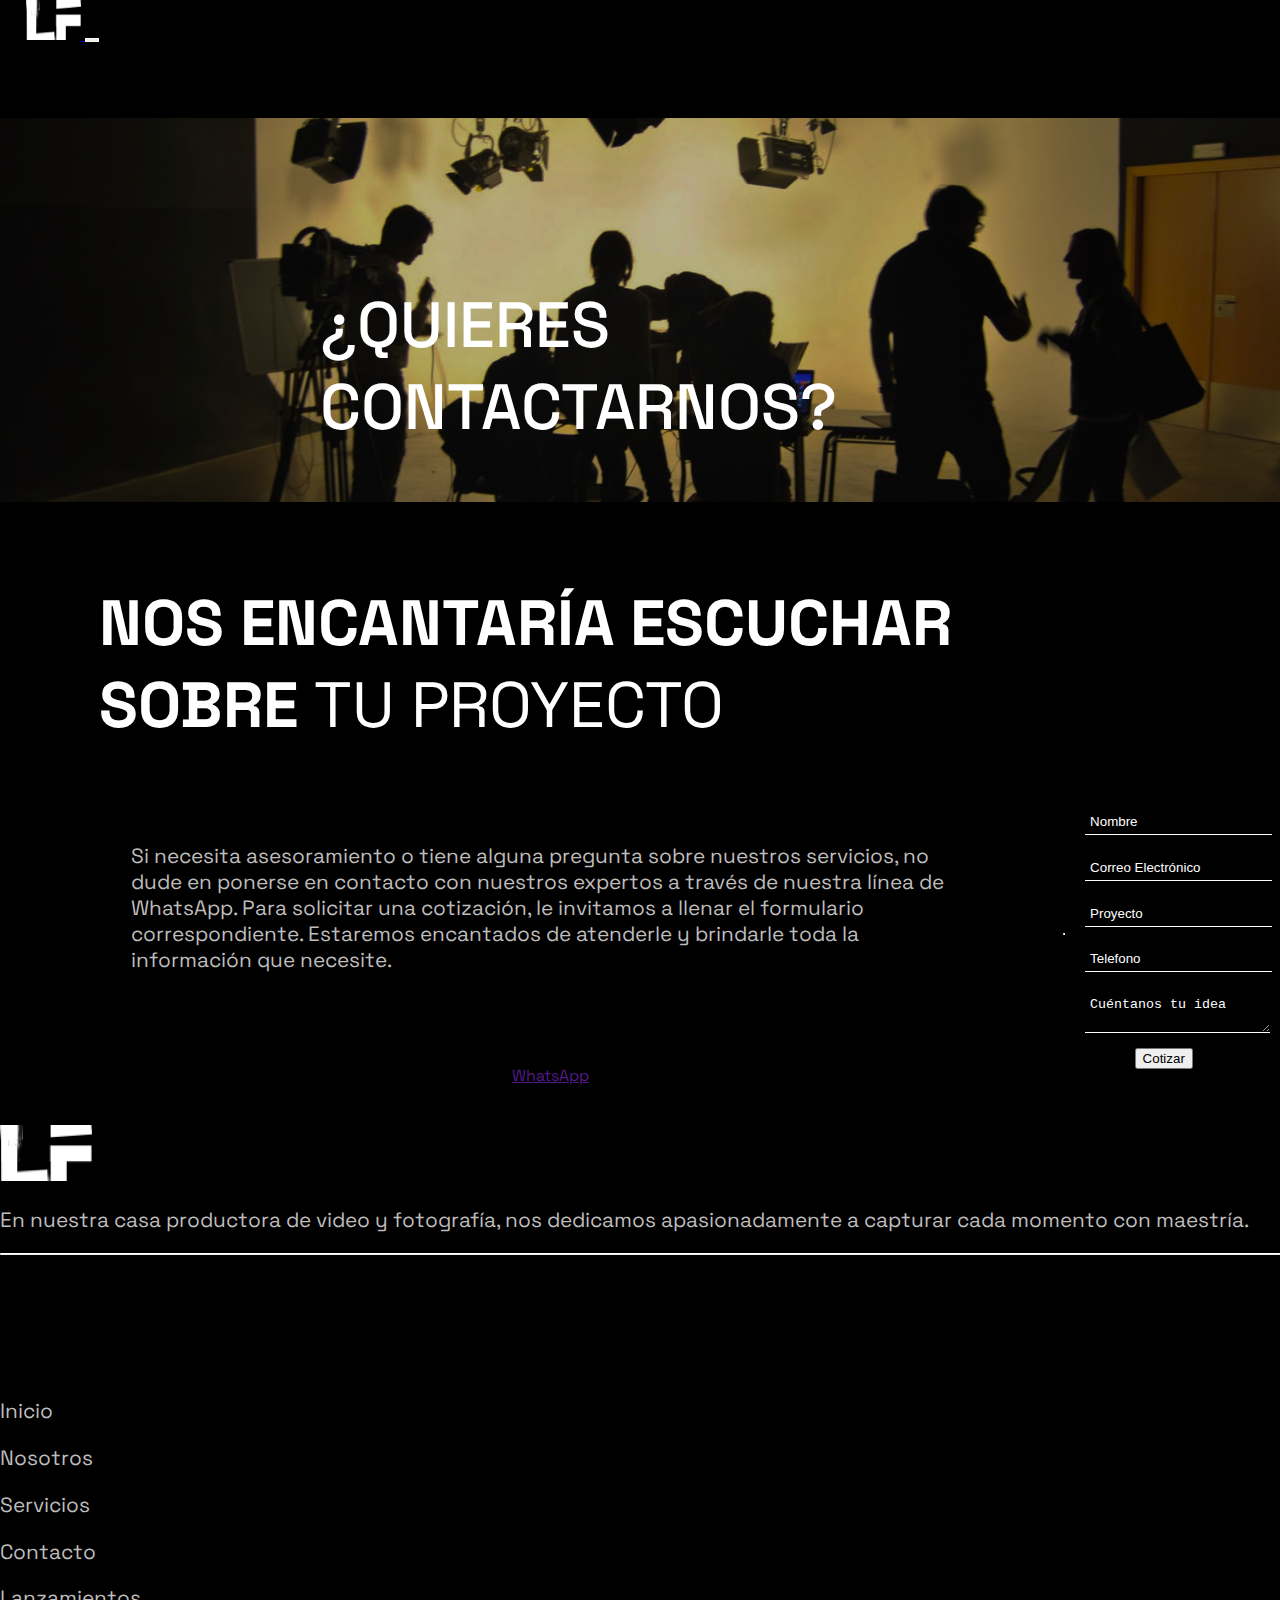
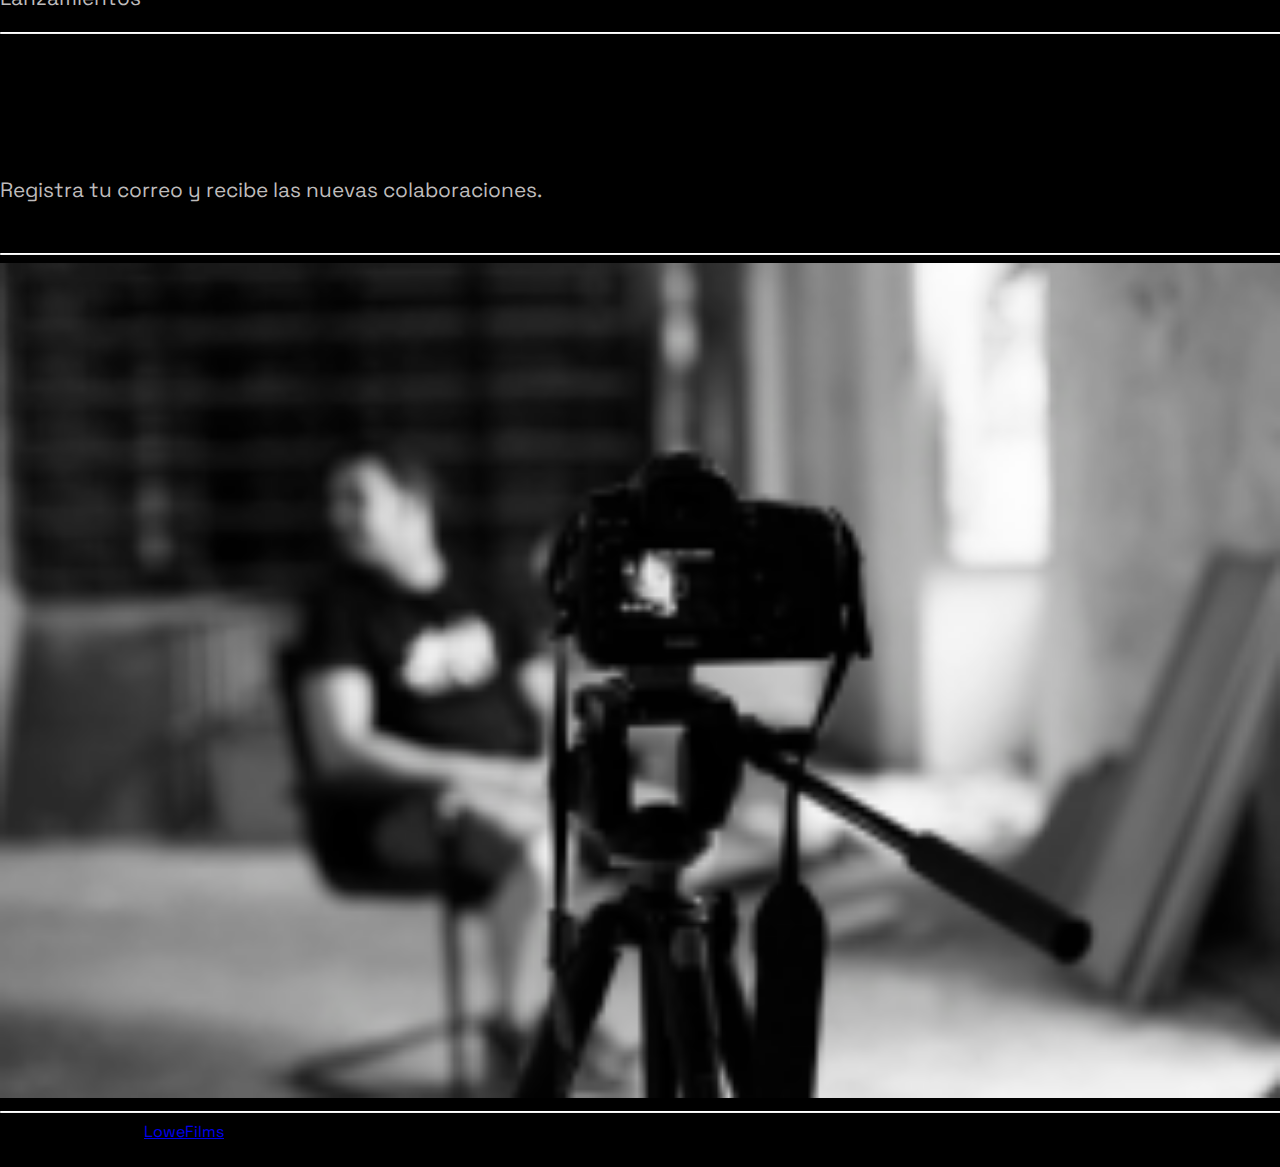
<file: pages/contacto.html>
<!DOCTYPE html>
<html lang="en">
<head>
    <meta charset="UTF-8">
    <meta name="viewport" content="width=device-width, initial-scale=1.0">
    <title>Contactar</title>
    <link rel="stylesheet" href="../css/styles.css">
    <link href="https://cdn.jsdelivr.net/npm/bootstrap@5.3.0/dist/css/bootstrap.min.css" rel="stylesheet" integrity="sha384-9ndCyUaIbzAi2FUVXJi0CjmCapSmO7SnpJef0486qhLnuZ2cdeRhO02iuK6FUUVM" crossorigin="anonymous">
    <link rel="stylesheet" href="https://cdn.jsdelivr.net/npm/bootstrap-icons@1.10.5/font/bootstrap-icons.css">
</head>
<body>
  <header class="header2">
    <nav class="navbar navbar-expand-md navbar-dark bg-dark">
        <div class="container-fluid">
            <a class="navbar-brand" href="#">
                <img  src="../assets/img/lowefilms1.png" alt="Logo" width="55" height="40" class="d-inline-block align-text-top">
            </a> 
            <button class="navbar-toggler custom-toggler" type="button" data-bs-toggle="collapse" data-bs-target="#navbarNavAltMarkup" aria-controls="navbarNavAltMarkup" aria-expanded="false" aria-label="Toggle navigation">
                <span class="navbar-toggler-icon"></span>
            </button>
              <div class="collapse navbar-collapse" id="navbarNavAltMarkup">
                <div class="navbar-nav white">
                  <a class="nav-link " aria-current="page" href="../index.html">Inicio</a>
                  <a class="nav-link" href="./nosotros.html">Nosotros</a>
                  <a class="nav-link" href="./servicios.html">Servicios</a>
                  <a class="nav-link active" href="./contacto.html">Contacto</a>
                  <a class="nav-link" href="./lanzamientos.html">Lanzamientos</a>
                </div>
              </div>  
        </div>
    </nav>
  </header>
    <main>
      <div class="container-fluid full-image banner">
        <img class="img-fluid full-image" src="../assets/img/banner2.png" alt="">
        <h2>¿QUIERES CONTACTARNOS?</h2>
      </div>
        
        <div class="container-fluid contactar">
            <h2 class="text2">NOS ENCANTARÍA ESCUCHAR <br>
            SOBRE <span class="highlight">TU PROYECTO</span></h2>
            <div class="row row-container">
                <div class="col-md-6 col-xs-12 contacto">
                  <p>Si necesita asesoramiento o tiene alguna pregunta 
                    sobre nuestros servicios, no dude en ponerse en contacto
                    con nuestros expertos a través de nuestra línea de WhatsApp. 
                    Para solicitar una cotización, le invitamos a llenar el 
                    formulario correspondiente. Estaremos encantados de 
                    atenderle y brindarle toda la información que necesite.
                    </p>
                    <div class="centrado">
                        <a href="" class="btn btn-outline-light btn-floating m-1 text-center">WhatsApp</a>
                    </div>
                    
                </div>

                <hr class="container w-100 clearfix d-md-none my-4 linea" />
                <div class="col-md-6 col-xs-12 contacto">
                    <form class="container-fluid form">
                        <div class="row">
                          <div class="col items-forms ">
                            <input class="form-control" type="text" id="nombre" name="nombre" placeholder="Nombre">
                          </div>
                          <div class="col items-forms">
                            
                            <input class="form-control" type="email" id="correo" name="correo" placeholder="Correo Electrónico">
                          </div>
                        </div>
                        <div class="row">
                          <div class="col items-forms">
                            <div class="form-column">
                              
                              <input class="form-control" type="text" id="proyecto" name="proyecto" placeholder="Proyecto">
                            </div>
                          </div>
                          <div class="col items-forms">
                            
                            <input class="form-control" type="text" id="telefono" name="telefono" placeholder="Telefono">
                          </div>
                        </div>
                        <div class="row">
                          <div class="col items-forms">
                            <textarea class="form-control" type="messages" id="messages" name="messages" placeholder="Cuéntanos tu idea"></textarea>
                          </div>
                        </div>
                        <div class="centrado">
                          <button class=" btn btn-outline-light btn-floating m-1 text-center" type="submit">Cotizar</button>
                        </div>
                      </form>
                </div>
              </div>
        </div>
    </main>
    
    <!-- Footer -->
    <footer class="text-center text-lg-start text-white footer2" style="background-color: black;"> 
      <!-- Grid container -->
      <div class="container-fluid p-5 pb-0 ">
        <!-- Section: Links -->
        <section class="p-5 pb-0 pt-0">
          <!--Grid row-->
          <div class="row">
            <!-- Grid column -->
            <div class="col-md-6 col-lg-3 col-xl-3 mx-auto mt-3  px-2 ">
              <img class="img1" src="../assets/img/lowefilms1.png" alt="">
              <p class="my-4">
                En nuestra casa productora de video y fotografía, nos dedicamos
                apasionadamente a capturar cada momento con maestría.
              </p>
            </div>
            <!-- Grid column -->

            <hr class="w-100 clearfix d-md-none my-4" />

            <!-- Grid column -->
            <div class="col-md-6 col-lg-3 col-xl-3 mx-auto mt-3 px-5 text-center">
              <h6 class="text-uppercase mb-4 font-weight-bold text-center">PÁGINAS</h6>
              <p>
                <a  href="../index.html">Inicio</a>
              </p>
              <p>
                <a  href="./nosotros.html">Nosotros</a>
              </p>
              <p>
                <a  href="./servicios.html">Servicios</a>
              </p>
              <p>
                <a href="./contacto.html">Contacto</a>
              </p>
              <p>
                <a  href="./lanzamientos.html">Lanzamientos</a>
              </p>
            </div>
            <!-- Grid column -->

            <hr class="w-100 clearfix d-md-none my-4" />

            <!-- Grid column -->
            <div class="col-md-6 col-lg-3 col-xl-3 mx-auto mt-3 px-5">
              <h6 class="text-uppercase mb-4 font-weight-bold text-center">
                Registro
              </h6>
              <p >Registra tu correo y recibe las nuevas colaboraciones.</p>
              <a
                class="btn btn-outline-light btn-floating m-1 text-center"
                class="text-white"
                role="button"
                >Correo</a>
            </div>

            <!-- Grid column -->
            <hr class="w-100 clearfix d-md-none my-4" />

            <!-- Grid column -->
            <div class="col-md-6 col-lg-3 col-xl-3 mx-auto mt-3 px-5">
                <img src="../assets/img/footer2.png" width="100%" alt="">
            </div>
            <!-- Grid column -->
          </div>
          <!--Grid row-->
        </section>
        <!-- Section: Links -->

        <hr class="my-4">

        <!-- Section: Copyright -->
        <section class="p-3 pt-0">
          <div class="row d-flex align-items-center">
            <!-- Grid column -->
            <div class="col-md-7 col-lg-8 text-center text-md-start">
              <!-- Copyright -->
              <div class="p-3">
                © 2023 Copyright:
                <a class="text-white" href="#"
                  >LoweFilms</a
                  >
              </div>
              <!-- Copyright -->
            </div>
            <!-- Grid column -->

            <!-- Grid column -->
            <div class="col-md-5 col-lg-4 ml-lg-0 text-center text-md-end">
              <!-- Facebook -->
              <a
                class="btn btn-outline-light btn-floating m-1"
                class="text-white"
                role="button"
                ><svg xmlns="http://www.w3.org/2000/svg" width="20" height="20" fill="currentColor" class="bi bi-instagram mb-1" viewBox="0 0 16 16">
                    <path d="M8 0C5.829 0 5.556.01 4.703.048 3.85.088 3.269.222 2.76.42a3.917 3.917 0 0 0-1.417.923A3.927 3.927 0 0 0 .42 2.76C.222 3.268.087 3.85.048 4.7.01 5.555 0 5.827 0 8.001c0 2.172.01 2.444.048 3.297.04.852.174 1.433.372 1.942.205.526.478.972.923 1.417.444.445.89.719 1.416.923.51.198 1.09.333 1.942.372C5.555 15.99 5.827 16 8 16s2.444-.01 3.298-.048c.851-.04 1.434-.174 1.943-.372a3.916 3.916 0 0 0 1.416-.923c.445-.445.718-.891.923-1.417.197-.509.332-1.09.372-1.942C15.99 10.445 16 10.173 16 8s-.01-2.445-.048-3.299c-.04-.851-.175-1.433-.372-1.941a3.926 3.926 0 0 0-.923-1.417A3.911 3.911 0 0 0 13.24.42c-.51-.198-1.092-.333-1.943-.372C10.443.01 10.172 0 7.998 0h.003zm-.717 1.442h.718c2.136 0 2.389.007 3.232.046.78.035 1.204.166 1.486.275.373.145.64.319.92.599.28.28.453.546.598.92.11.281.24.705.275 1.485.039.843.047 1.096.047 3.231s-.008 2.389-.047 3.232c-.035.78-.166 1.203-.275 1.485a2.47 2.47 0 0 1-.599.919c-.28.28-.546.453-.92.598-.28.11-.704.24-1.485.276-.843.038-1.096.047-3.232.047s-2.39-.009-3.233-.047c-.78-.036-1.203-.166-1.485-.276a2.478 2.478 0 0 1-.92-.598 2.48 2.48 0 0 1-.6-.92c-.109-.281-.24-.705-.275-1.485-.038-.843-.046-1.096-.046-3.233 0-2.136.008-2.388.046-3.231.036-.78.166-1.204.276-1.486.145-.373.319-.64.599-.92.28-.28.546-.453.92-.598.282-.11.705-.24 1.485-.276.738-.034 1.024-.044 2.515-.045v.002zm4.988 1.328a.96.96 0 1 0 0 1.92.96.96 0 0 0 0-1.92zm-4.27 1.122a4.109 4.109 0 1 0 0 8.217 4.109 4.109 0 0 0 0-8.217zm0 1.441a2.667 2.667 0 1 1 0 5.334 2.667 2.667 0 0 1 0-5.334z"/>
                  </svg></a>

              <!-- Google -->
              <a
                class="btn btn-outline-light btn-floating m-1"
                class="text-white"
                role="button"
                ><svg xmlns="http://www.w3.org/2000/svg" width="20" height="20" fill="currentColor" class="bi bi-google mb-1" viewBox="0 0 16 16">
                    <path d="M15.545 6.558a9.42 9.42 0 0 1 .139 1.626c0 2.434-.87 4.492-2.384 5.885h.002C11.978 15.292 10.158 16 8 16A8 8 0 1 1 8 0a7.689 7.689 0 0 1 5.352 2.082l-2.284 2.284A4.347 4.347 0 0 0 8 3.166c-2.087 0-3.86 1.408-4.492 3.304a4.792 4.792 0 0 0 0 3.063h.003c.635 1.893 2.405 3.301 4.492 3.301 1.078 0 2.004-.276 2.722-.764h-.003a3.702 3.702 0 0 0 1.599-2.431H8v-3.08h7.545z"/>
                  </svg></a>

              <!-- Instagram -->
              <a
                class="btn btn-outline-light btn-floating m-1"
                class="text-white text-center"
                role="button" width="20" height="20"
                ><svg xmlns="http://www.w3.org/2000/svg" width="20" height="20" fill="currentColor" class="bi bi-facebook mb-1" viewBox="0 0 16 16">
                    <path d="M16 8.049c0-4.446-3.582-8.05-8-8.05C3.58 0-.002 3.603-.002 8.05c0 4.017 2.926 7.347 6.75 7.951v-5.625h-2.03V8.05H6.75V6.275c0-2.017 1.195-3.131 3.022-3.131.876 0 1.791.157 1.791.157v1.98h-1.009c-.993 0-1.303.621-1.303 1.258v1.51h2.218l-.354 2.326H9.25V16c3.824-.604 6.75-3.934 6.75-7.951z"/>
                  </svg></a>
            </div>
            <!-- Grid column -->
          </div> 
        </section>
        <!-- Section: Copyright -->
      </div>
      <!-- Grid container -->
    </footer>
    <!-- Footer -->
      <script src="https://cdn.jsdelivr.net/npm/bootstrap@5.3.0/dist/js/bootstrap.bundle.min.js" integrity="sha384-geWF76RCwLtnZ8qwWowPQNguL3RmwHVBC9FhGdlKrxdiJJigb/j/68SIy3Te4Bkz" crossorigin="anonymous"></script>

</body>
</html>
</file>
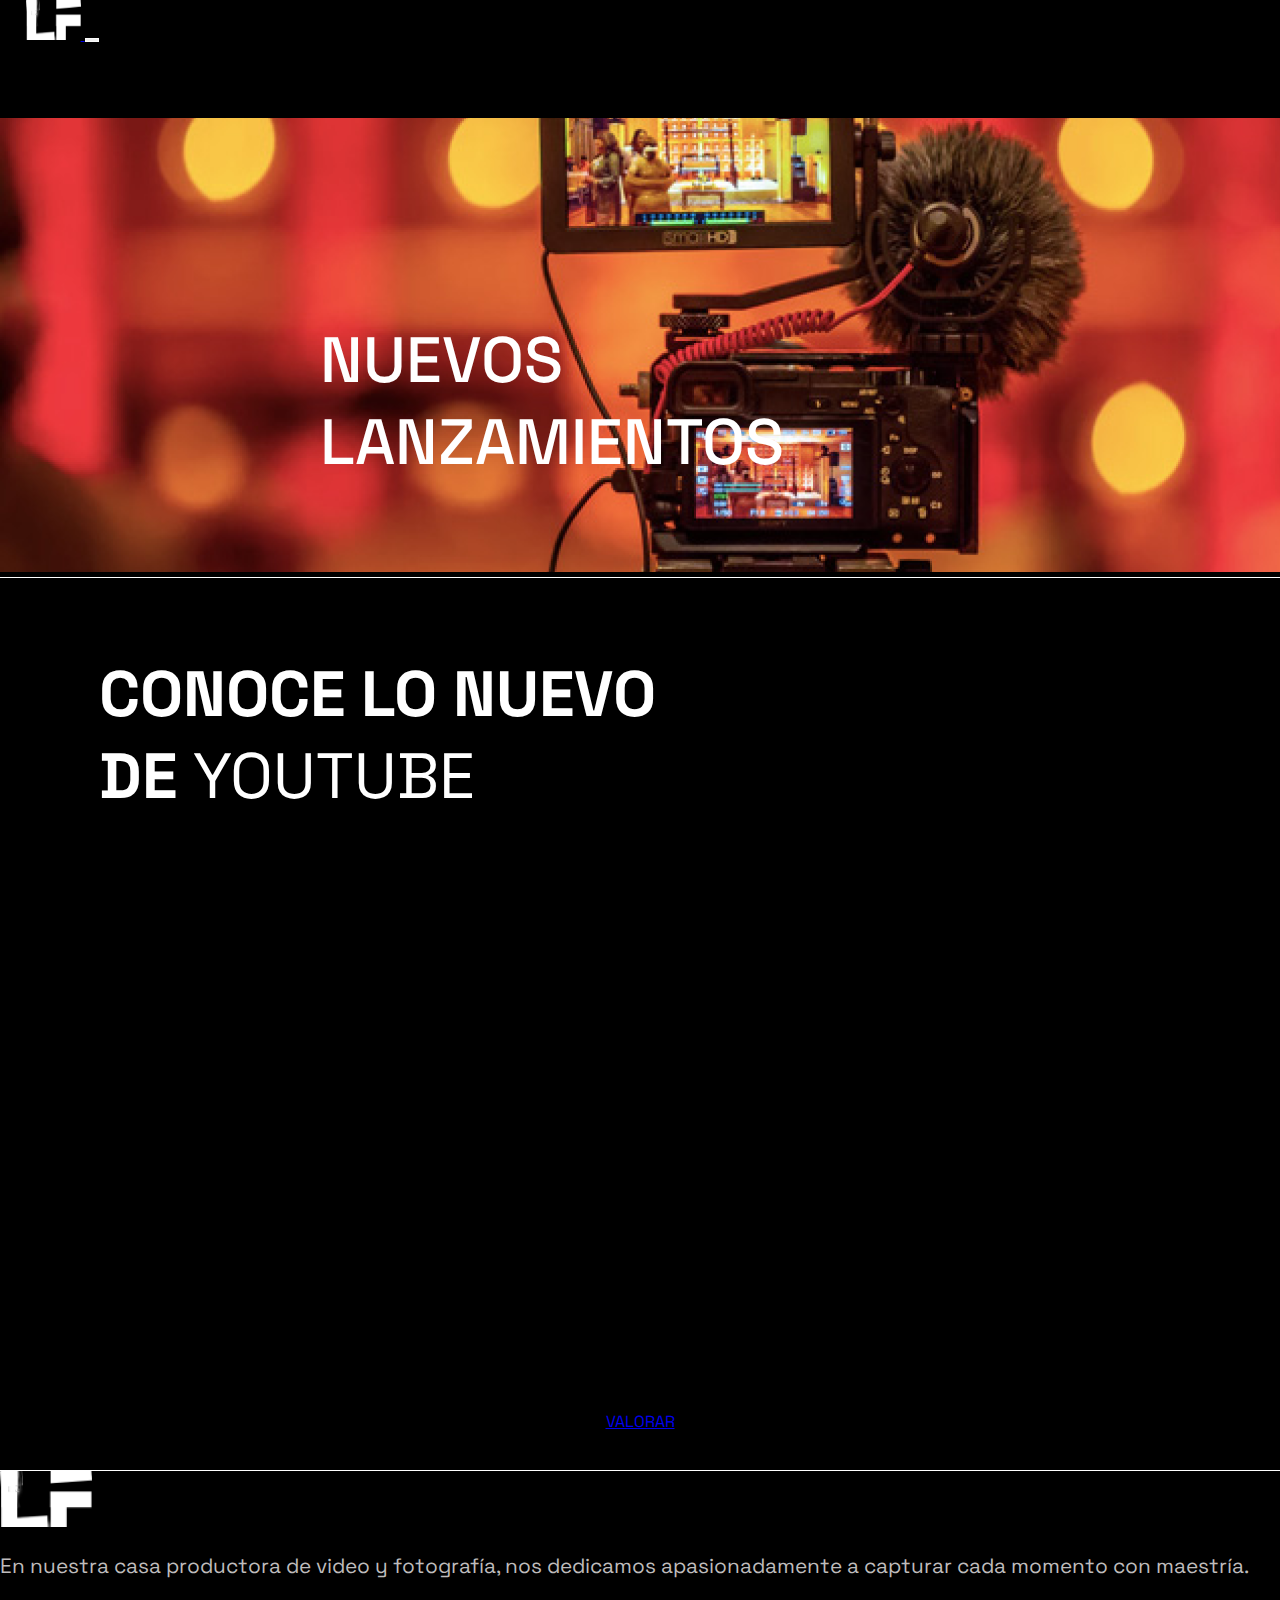
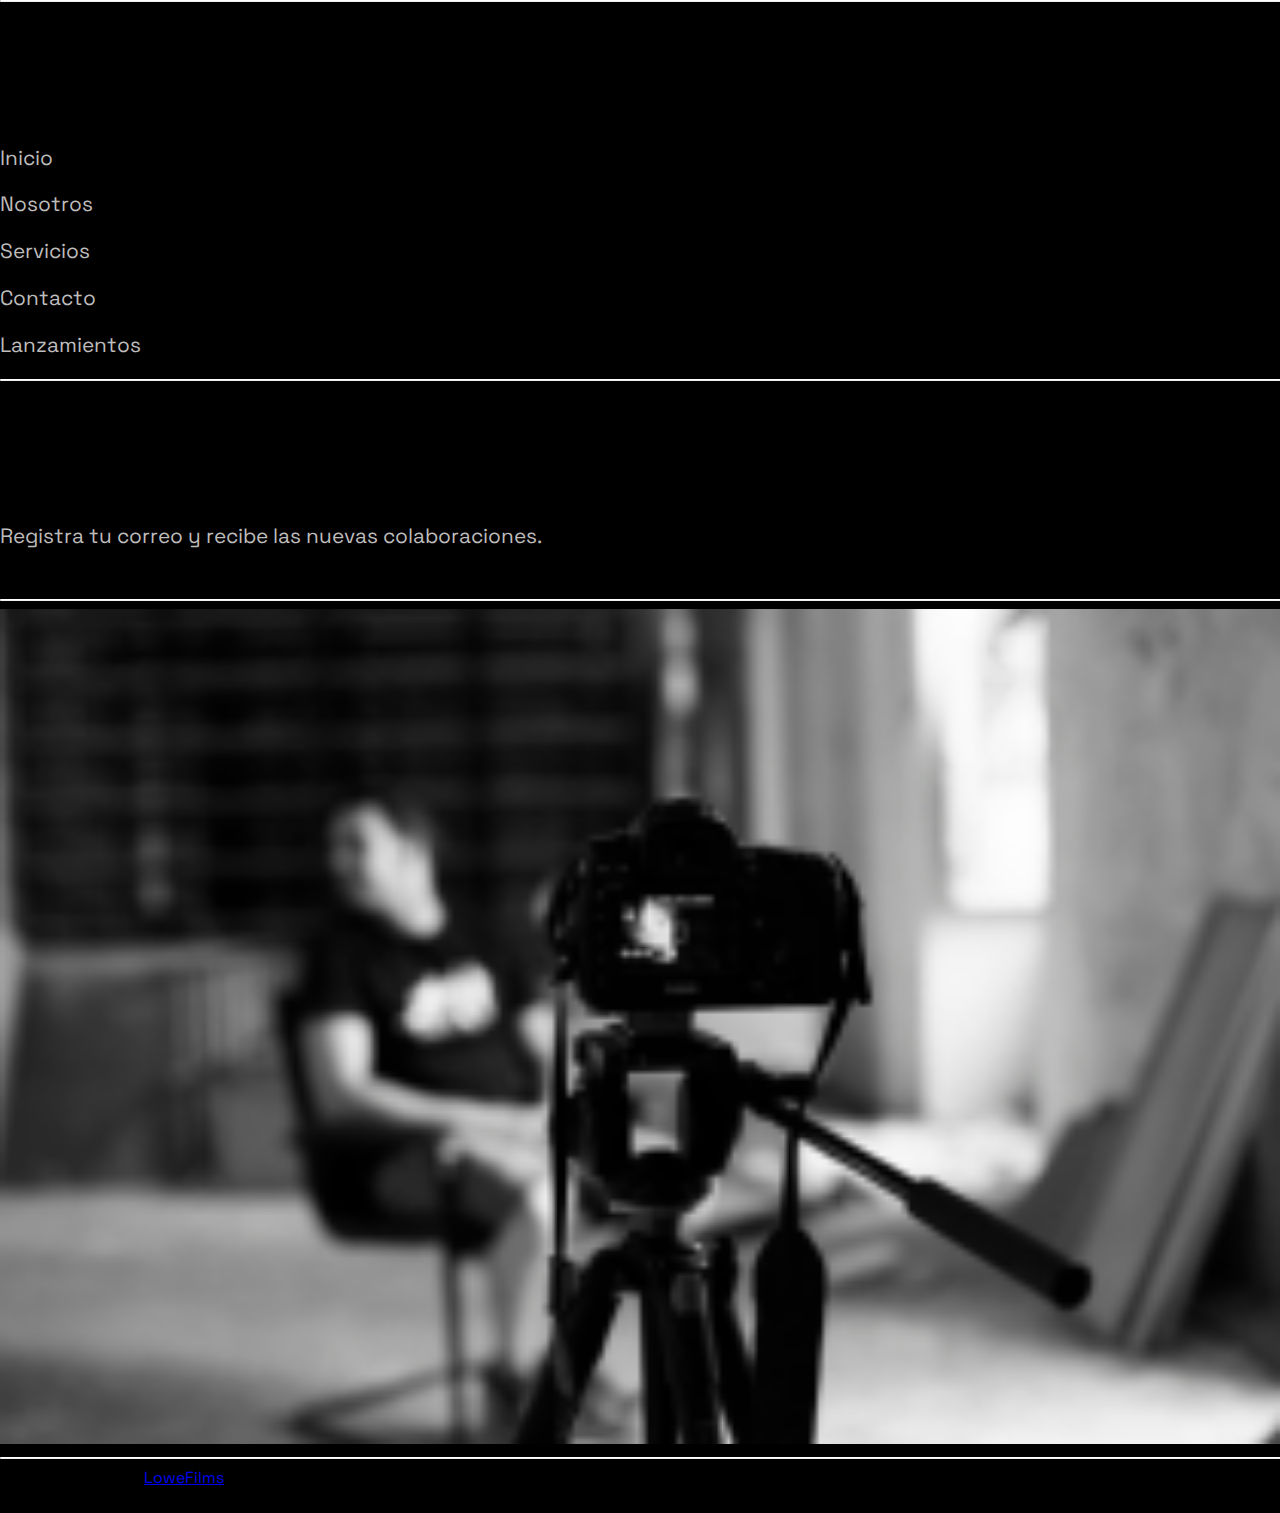
<file: pages/lanzamientos.html>
<!DOCTYPE html>
<html lang="en">
<head>
    <meta charset="UTF-8">
    <meta name="viewport" content="width=device-width, initial-scale=1.0">
    <title>Lanzamientos</title>
    <link rel="stylesheet" href="../css/styles.css">
    <link href="https://cdn.jsdelivr.net/npm/bootstrap@5.3.0/dist/css/bootstrap.min.css" rel="stylesheet" integrity="sha384-9ndCyUaIbzAi2FUVXJi0CjmCapSmO7SnpJef0486qhLnuZ2cdeRhO02iuK6FUUVM" crossorigin="anonymous">
    <link rel="stylesheet" href="https://cdn.jsdelivr.net/npm/bootstrap-icons@1.10.5/font/bootstrap-icons.css">

</head>
<body>
  <header class="header2">
    <nav class="navbar navbar-expand-md navbar-dark bg-dark">
        <div class="container-fluid">
            <a class="navbar-brand" href="#">
                <img  src="../assets/img/lowefilms1.png" alt="Logo" width="55" height="40" class="d-inline-block align-text-top">
            </a> 
            <button class="navbar-toggler custom-toggler" type="button" data-bs-toggle="collapse" data-bs-target="#navbarNavAltMarkup" aria-controls="navbarNavAltMarkup" aria-expanded="false" aria-label="Toggle navigation">
                <span class="navbar-toggler-icon"></span>
            </button>
              <div class="collapse navbar-collapse" id="navbarNavAltMarkup">
                <div class="navbar-nav white">
                  <a class="nav-link " aria-current="page" href="../index.html">Inicio</a>
                  <a class="nav-link" href="./nosotros.html">Nosotros</a>
                  <a class="nav-link" href="./servicios.html">Servicios</a>
                  <a class="nav-link" href="./contacto.html">Contacto</a>
                  <a class="nav-link active" href="./lanzamientos.html">Lanzamientos</a>
                </div>
              </div>  
        </div>
    </nav>
  </header>
    <main>
      <div class="container-fluid banner">
        <img class="img-fluid" src="../assets/img/banner3.png" alt="">
        <h2>NUEVOS LANZAMIENTOS</h2>
      </div>

        <div class="container-fluid lanzamientos">
              <h2 class="text2">CONOCE LO NUEVO <br>
                DE <span class="highlight">YOUTUBE</span>
              </h2>
              <div class="video">
                <iframe class="videos" width="950" height="534" src="https://www.youtube.com/embed/BLnRCtga4oY" title="YouTube video player" frameborder="0" allow="accelerometer; autoplay; clipboard-write; encrypted-media; gyroscope; picture-in-picture; web-share" allowfullscreen></iframe>
              </div>
              <div class="centrado">
                <a class=" btn btn-outline-light btn-floating m-1 text-center" href="https://www.youtube.com/watch?v=BLnRCtga4oY" class="button">VALORAR</a>
              </div>
        </div>
    </main>
    <!-- Footer -->
    <footer class="text-center text-lg-start text-white footer2" style="background-color: black;"> 
      <!-- Grid container -->
      <div class="container-fluid p-5 pb-0 ">
        <!-- Section: Links -->
        <section class="p-5 pb-0 pt-0">
          <!--Grid row-->
          <div class="row">
            <!-- Grid column -->
            <div class="col-md-6 col-lg-3 col-xl-3 mx-auto mt-3  px-2 ">
              <img class="img1" src="../assets/img/lowefilms1.png" alt="">
              <p class="my-4">
                En nuestra casa productora de video y fotografía, nos dedicamos
                apasionadamente a capturar cada momento con maestría.
              </p>
            </div>
            <!-- Grid column -->

            <hr class="w-100 clearfix d-md-none my-4" />

            <!-- Grid column -->
            <div class="col-md-6 col-lg-3 col-xl-3 mx-auto mt-3 px-5 text-center">
              <h6 class="text-uppercase mb-4 font-weight-bold text-center">PÁGINAS</h6>
              <p>
                <a  href="../index.html">Inicio</a>
              </p>
              <p>
                <a  href="./nosotros.html">Nosotros</a>
              </p>
              <p>
                <a  href="./servicios.html">Servicios</a>
              </p>
              <p>
                <a href="./contacto.html">Contacto</a>
              </p>
              <p>
                <a  href="./lanzamientos.html">Lanzamientos</a>
              </p>
            </div>
            <!-- Grid column -->

            <hr class="w-100 clearfix d-md-none my-4" />

            <!-- Grid column -->
            <div class="col-md-6 col-lg-3 col-xl-3 mx-auto mt-3 px-5">
              <h6 class="text-uppercase mb-4 font-weight-bold text-center">
                Registro
              </h6>
              <p >Registra tu correo y recibe las nuevas colaboraciones.</p>
              <a
                class="btn btn-outline-light btn-floating m-1 text-center"
                class="text-white"
                role="button"
                >Correo</a>
            </div>

            <!-- Grid column -->
            <hr class="w-100 clearfix d-md-none my-4" />

            <!-- Grid column -->
            <div class="col-md-6 col-lg-3 col-xl-3 mx-auto mt-3 px-5">
                <img src="../assets/img/footer2.png" width="100%" alt="">
            </div>
            <!-- Grid column -->
          </div>
          <!--Grid row-->
        </section>
        <!-- Section: Links -->

        <hr class="my-4">

        <!-- Section: Copyright -->
        <section class="p-3 pt-0">
          <div class="row d-flex align-items-center">
            <!-- Grid column -->
            <div class="col-md-7 col-lg-8 text-center text-md-start">
              <!-- Copyright -->
              <div class="p-3">
                © 2023 Copyright:
                <a class="text-white" href="#"
                  >LoweFilms</a
                  >
              </div>
              <!-- Copyright -->
            </div>
            <!-- Grid column -->

            <!-- Grid column -->
            <div class="col-md-5 col-lg-4 ml-lg-0 text-center text-md-end">
              <!-- Facebook -->
              <a
                class="btn btn-outline-light btn-floating m-1"
                class="text-white"
                role="button"
                ><svg xmlns="http://www.w3.org/2000/svg" width="20" height="20" fill="currentColor" class="bi bi-instagram mb-1" viewBox="0 0 16 16">
                    <path d="M8 0C5.829 0 5.556.01 4.703.048 3.85.088 3.269.222 2.76.42a3.917 3.917 0 0 0-1.417.923A3.927 3.927 0 0 0 .42 2.76C.222 3.268.087 3.85.048 4.7.01 5.555 0 5.827 0 8.001c0 2.172.01 2.444.048 3.297.04.852.174 1.433.372 1.942.205.526.478.972.923 1.417.444.445.89.719 1.416.923.51.198 1.09.333 1.942.372C5.555 15.99 5.827 16 8 16s2.444-.01 3.298-.048c.851-.04 1.434-.174 1.943-.372a3.916 3.916 0 0 0 1.416-.923c.445-.445.718-.891.923-1.417.197-.509.332-1.09.372-1.942C15.99 10.445 16 10.173 16 8s-.01-2.445-.048-3.299c-.04-.851-.175-1.433-.372-1.941a3.926 3.926 0 0 0-.923-1.417A3.911 3.911 0 0 0 13.24.42c-.51-.198-1.092-.333-1.943-.372C10.443.01 10.172 0 7.998 0h.003zm-.717 1.442h.718c2.136 0 2.389.007 3.232.046.78.035 1.204.166 1.486.275.373.145.64.319.92.599.28.28.453.546.598.92.11.281.24.705.275 1.485.039.843.047 1.096.047 3.231s-.008 2.389-.047 3.232c-.035.78-.166 1.203-.275 1.485a2.47 2.47 0 0 1-.599.919c-.28.28-.546.453-.92.598-.28.11-.704.24-1.485.276-.843.038-1.096.047-3.232.047s-2.39-.009-3.233-.047c-.78-.036-1.203-.166-1.485-.276a2.478 2.478 0 0 1-.92-.598 2.48 2.48 0 0 1-.6-.92c-.109-.281-.24-.705-.275-1.485-.038-.843-.046-1.096-.046-3.233 0-2.136.008-2.388.046-3.231.036-.78.166-1.204.276-1.486.145-.373.319-.64.599-.92.28-.28.546-.453.92-.598.282-.11.705-.24 1.485-.276.738-.034 1.024-.044 2.515-.045v.002zm4.988 1.328a.96.96 0 1 0 0 1.92.96.96 0 0 0 0-1.92zm-4.27 1.122a4.109 4.109 0 1 0 0 8.217 4.109 4.109 0 0 0 0-8.217zm0 1.441a2.667 2.667 0 1 1 0 5.334 2.667 2.667 0 0 1 0-5.334z"/>
                  </svg></a>

              <!-- Google -->
              <a
                class="btn btn-outline-light btn-floating m-1"
                class="text-white"
                role="button"
                ><svg xmlns="http://www.w3.org/2000/svg" width="20" height="20" fill="currentColor" class="bi bi-google mb-1" viewBox="0 0 16 16">
                    <path d="M15.545 6.558a9.42 9.42 0 0 1 .139 1.626c0 2.434-.87 4.492-2.384 5.885h.002C11.978 15.292 10.158 16 8 16A8 8 0 1 1 8 0a7.689 7.689 0 0 1 5.352 2.082l-2.284 2.284A4.347 4.347 0 0 0 8 3.166c-2.087 0-3.86 1.408-4.492 3.304a4.792 4.792 0 0 0 0 3.063h.003c.635 1.893 2.405 3.301 4.492 3.301 1.078 0 2.004-.276 2.722-.764h-.003a3.702 3.702 0 0 0 1.599-2.431H8v-3.08h7.545z"/>
                  </svg></a>

              <!-- Instagram -->
              <a
                class="btn btn-outline-light btn-floating m-1"
                class="text-white text-center"
                role="button" width="20" height="20"
                ><svg xmlns="http://www.w3.org/2000/svg" width="20" height="20" fill="currentColor" class="bi bi-facebook mb-1" viewBox="0 0 16 16">
                    <path d="M16 8.049c0-4.446-3.582-8.05-8-8.05C3.58 0-.002 3.603-.002 8.05c0 4.017 2.926 7.347 6.75 7.951v-5.625h-2.03V8.05H6.75V6.275c0-2.017 1.195-3.131 3.022-3.131.876 0 1.791.157 1.791.157v1.98h-1.009c-.993 0-1.303.621-1.303 1.258v1.51h2.218l-.354 2.326H9.25V16c3.824-.604 6.75-3.934 6.75-7.951z"/>
                  </svg></a>
            </div>
            <!-- Grid column -->
          </div> 
        </section>
        <!-- Section: Copyright -->
      </div>
      <!-- Grid container -->
    </footer>
    <!-- Footer -->
      <script src="https://cdn.jsdelivr.net/npm/bootstrap@5.3.0/dist/js/bootstrap.bundle.min.js" integrity="sha384-geWF76RCwLtnZ8qwWowPQNguL3RmwHVBC9FhGdlKrxdiJJigb/j/68SIy3Te4Bkz" crossorigin="anonymous"></script>

</body>
</html>
</file>
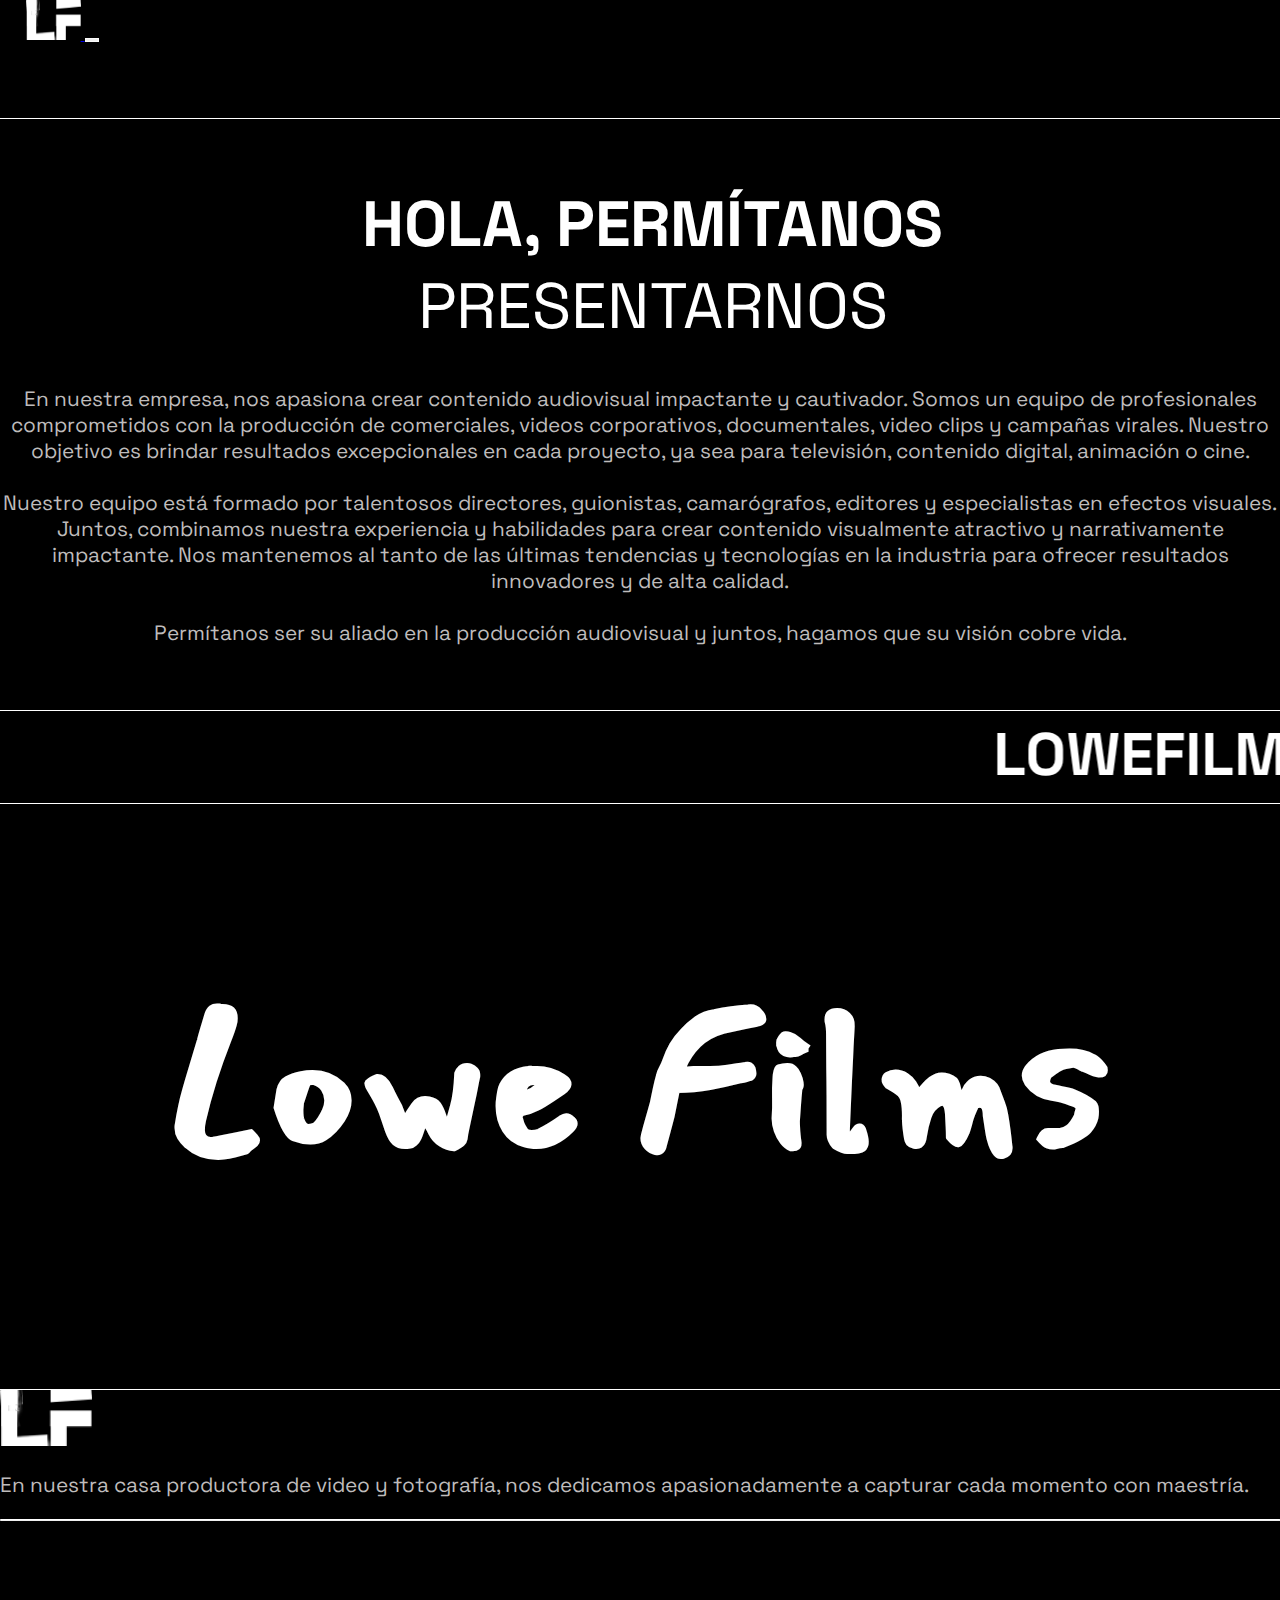
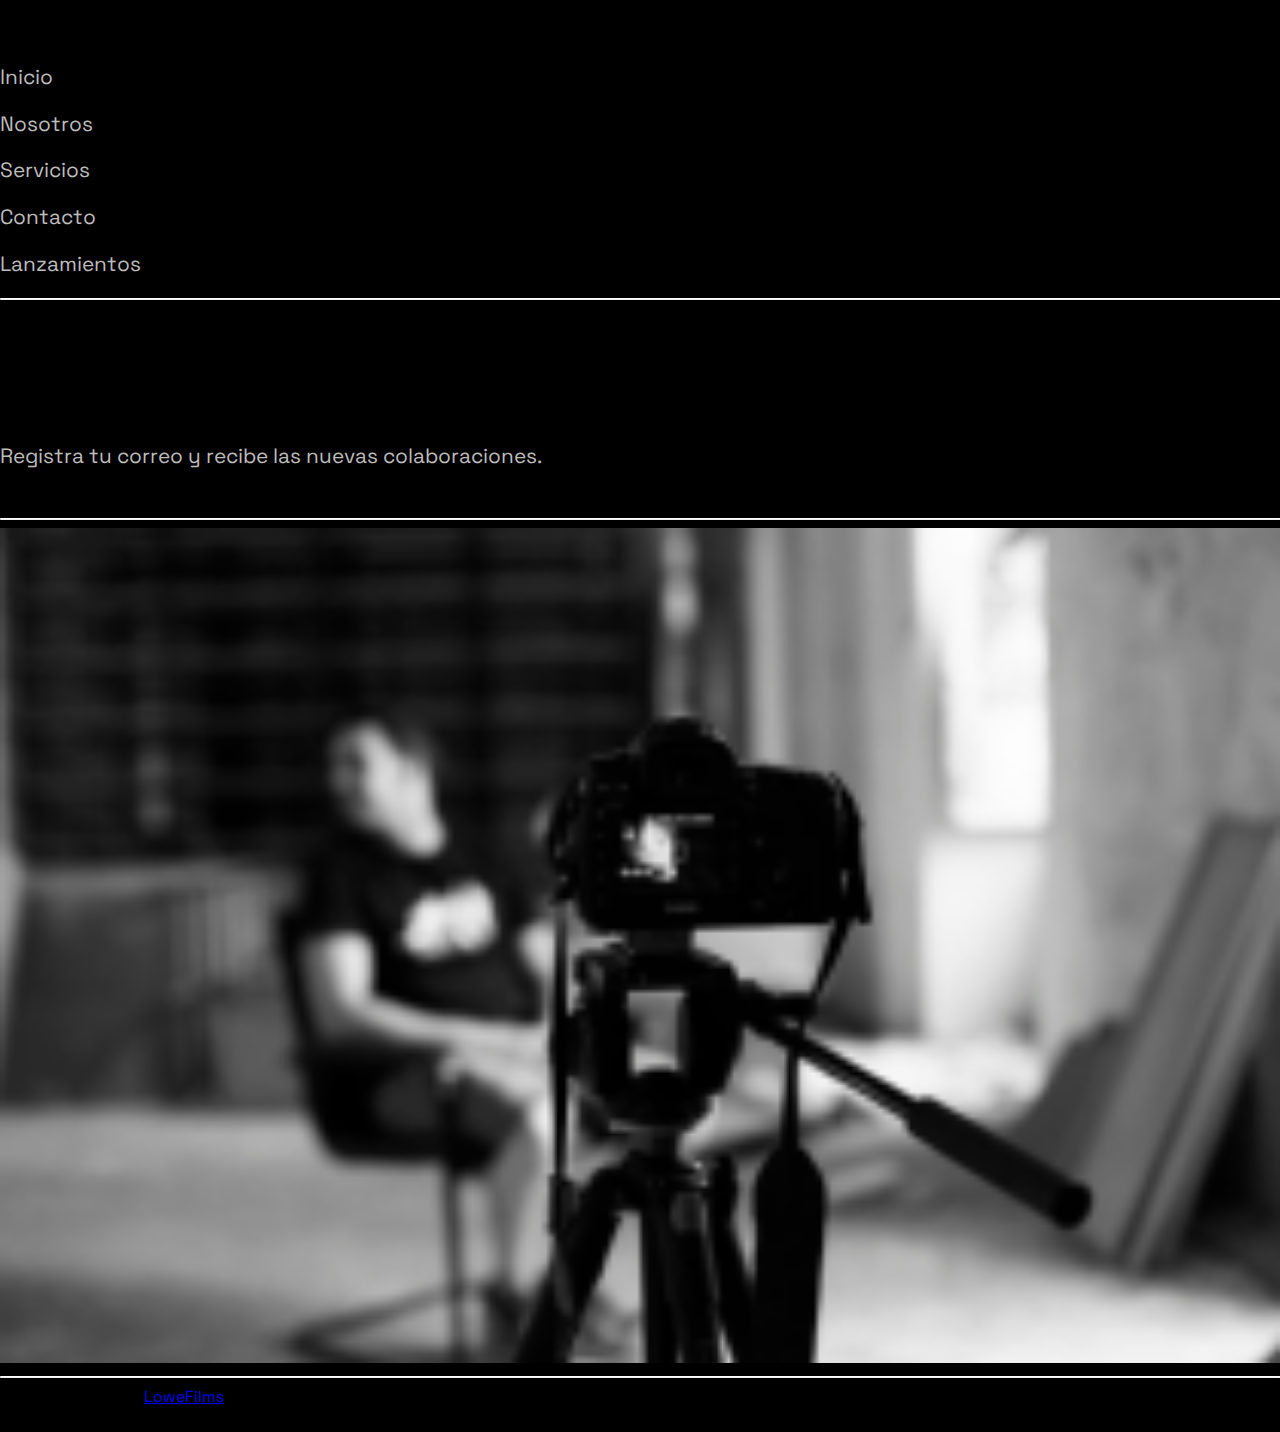
<file: pages/nosotros.html>
<!DOCTYPE html>
<html lang="en">
<head>
  <meta charset="UTF-8">
  <meta name="viewport" content="width=device-width, initial-scale=1.0">
  <title>Acerca de Nosotros</title>
  <link rel="stylesheet" href="../css/styles.css">
  <link href="https://cdn.jsdelivr.net/npm/bootstrap@5.3.0/dist/css/bootstrap.min.css" rel="stylesheet" integrity="sha384-9ndCyUaIbzAi2FUVXJi0CjmCapSmO7SnpJef0486qhLnuZ2cdeRhO02iuK6FUUVM" crossorigin="anonymous">
    
</head>
<body>
  <header class="header2">
    <nav class="navbar navbar-expand-md navbar-dark bg-dark">
        <div class="container-fluid">
            <a class="navbar-brand" href="#">
                <img  src="../assets/img/lowefilms1.png" alt="Logo" width="55" height="40" class="d-inline-block align-text-top">
            </a> 
            <button class="navbar-toggler custom-toggler" type="button" data-bs-toggle="collapse" data-bs-target="#navbarNavAltMarkup" aria-controls="navbarNavAltMarkup" aria-expanded="false" aria-label="Toggle navigation">
                <span class="navbar-toggler-icon"></span>
            </button>
              <div class="collapse navbar-collapse" id="navbarNavAltMarkup">
                <div class="navbar-nav white">
                  <a class="nav-link " aria-current="page" href="../index.html">Inicio</a>
                  <a class="nav-link active" href="./nosotros.html">Nosotros</a>
                  <a class="nav-link" href="./servicios.html">Servicios</a>
                  <a class="nav-link" href="./contacto.html">Contacto</a>
                  <a class="nav-link" href="./lanzamientos.html">Lanzamientos</a>
                </div>
              </div>  
        </div>
    </nav>
</header>
  <main class="pagina2">
    <div class="container-fluid">
      <div class="container">
        <h2 class="text2">HOLA, PERMÍTANOS <br><span class="highlight">PRESENTARNOS</span></h2>
        <p>En nuestra empresa, nos apasiona crear contenido audiovisual impactante y cautivador. 
          Somos un equipo de profesionales comprometidos con la producción de comerciales, videos corporativos, documentales, video clips y campañas virales. 
          Nuestro objetivo es brindar resultados excepcionales en cada proyecto, ya sea para televisión, contenido digital, animación o cine.
          <br><br>Nuestro equipo está formado por talentosos directores, guionistas, camarógrafos, editores y especialistas en efectos visuales. 
          Juntos, combinamos nuestra experiencia y habilidades para crear contenido visualmente atractivo y narrativamente impactante. 
          Nos mantenemos al tanto de las últimas tendencias y tecnologías en la industria para ofrecer resultados innovadores y de alta calidad.
          <br><br>Permítanos ser su aliado en la producción audiovisual y juntos, hagamos que su visión cobre vida.</p>
      </div>
      
      <div class="container-fluid divisor">
        <marquee behavior="scroll" direction="left">
          <div class="marquee-container">
            <h3>LOWEFILMS COPYRIGHT 2023</h3>
            <img class="imgdiv" src="../assets/img/separador.png" alt="">
            <h3>LOWEFILMS COPYRIGHT 2023</h3>
          </div>
        </marquee>
      </div>

      <div class="container-fluid">
        <h1 class="firma">Lowe Films</h1>
      </div>
    </div>
  </main>
  
 <!-- Footer -->
 <footer class="text-center text-lg-start text-white footer2" style="background-color: black;"> 
  <!-- Grid container -->
  <div class="container-fluid p-5 pb-0 ">
    <!-- Section: Links -->
    <section class="p-5 pb-0 pt-0">
      <!--Grid row-->
      <div class="row">
        <!-- Grid column -->
        <div class="col-md-6 col-lg-3 col-xl-3 mx-auto mt-3  px-2 ">
          <img class="img1" src="../assets/img/lowefilms1.png" alt="">
          <p class="my-4">
            En nuestra casa productora de video y fotografía, nos dedicamos
            apasionadamente a capturar cada momento con maestría.
          </p>
        </div>
        <!-- Grid column -->

        <hr class="w-100 clearfix d-md-none my-4" />

        <!-- Grid column -->
        <div class="col-md-6 col-lg-3 col-xl-3 mx-auto mt-3 px-5 text-center">
          <h6 class="text-uppercase mb-4 font-weight-bold text-center">PÁGINAS</h6>
          <p>
            <a  href="../index.html">Inicio</a>
          </p>
          <p>
            <a  href="./nosotros.html">Nosotros</a>
          </p>
          <p>
            <a  href="./servicios.html">Servicios</a>
          </p>
          <p>
            <a href="./contacto.html">Contacto</a>
          </p>
          <p>
            <a  href="./lanzamientos.html">Lanzamientos</a>
          </p>
        </div>
        <!-- Grid column -->

        <hr class="w-100 clearfix d-md-none my-4" />

        <!-- Grid column -->
        <div class="col-md-6 col-lg-3 col-xl-3 mx-auto mt-3 px-5">
          <h6 class="text-uppercase mb-4 font-weight-bold text-center">
            Registro
          </h6>
          <p >Registra tu correo y recibe las nuevas colaboraciones.</p>
          <a
             class="btn btn-outline-light btn-floating m-1 text-center"
             class="text-white"
             role="button"
             >Correo</a>
        </div>

        <!-- Grid column -->
        <hr class="w-100 clearfix d-md-none my-4" />

        <!-- Grid column -->
        <div class="col-md-6 col-lg-3 col-xl-3 mx-auto mt-3 px-5">
            <img src="../assets/img/footer2.png" width="100%" alt="">
        </div>
        <!-- Grid column -->
      </div>
      <!--Grid row-->
    </section>
    <!-- Section: Links -->

    <hr class="my-4">

    <!-- Section: Copyright -->
    <section class="p-3 pt-0">
      <div class="row d-flex align-items-center">
        <!-- Grid column -->
        <div class="col-md-7 col-lg-8 text-center text-md-start">
          <!-- Copyright -->
          <div class="p-3">
            © 2023 Copyright:
            <a class="text-white" href="#"
               >LoweFilms</a
              >
          </div>
          <!-- Copyright -->
        </div>
        <!-- Grid column -->

        <!-- Grid column -->
        <div class="col-md-5 col-lg-4 ml-lg-0 text-center text-md-end">
          <!-- Facebook -->
          <a
             class="btn btn-outline-light btn-floating m-1"
             class="text-white"
             role="button"
             ><svg xmlns="http://www.w3.org/2000/svg" width="20" height="20" fill="currentColor" class="bi bi-instagram mb-1" viewBox="0 0 16 16">
                <path d="M8 0C5.829 0 5.556.01 4.703.048 3.85.088 3.269.222 2.76.42a3.917 3.917 0 0 0-1.417.923A3.927 3.927 0 0 0 .42 2.76C.222 3.268.087 3.85.048 4.7.01 5.555 0 5.827 0 8.001c0 2.172.01 2.444.048 3.297.04.852.174 1.433.372 1.942.205.526.478.972.923 1.417.444.445.89.719 1.416.923.51.198 1.09.333 1.942.372C5.555 15.99 5.827 16 8 16s2.444-.01 3.298-.048c.851-.04 1.434-.174 1.943-.372a3.916 3.916 0 0 0 1.416-.923c.445-.445.718-.891.923-1.417.197-.509.332-1.09.372-1.942C15.99 10.445 16 10.173 16 8s-.01-2.445-.048-3.299c-.04-.851-.175-1.433-.372-1.941a3.926 3.926 0 0 0-.923-1.417A3.911 3.911 0 0 0 13.24.42c-.51-.198-1.092-.333-1.943-.372C10.443.01 10.172 0 7.998 0h.003zm-.717 1.442h.718c2.136 0 2.389.007 3.232.046.78.035 1.204.166 1.486.275.373.145.64.319.92.599.28.28.453.546.598.92.11.281.24.705.275 1.485.039.843.047 1.096.047 3.231s-.008 2.389-.047 3.232c-.035.78-.166 1.203-.275 1.485a2.47 2.47 0 0 1-.599.919c-.28.28-.546.453-.92.598-.28.11-.704.24-1.485.276-.843.038-1.096.047-3.232.047s-2.39-.009-3.233-.047c-.78-.036-1.203-.166-1.485-.276a2.478 2.478 0 0 1-.92-.598 2.48 2.48 0 0 1-.6-.92c-.109-.281-.24-.705-.275-1.485-.038-.843-.046-1.096-.046-3.233 0-2.136.008-2.388.046-3.231.036-.78.166-1.204.276-1.486.145-.373.319-.64.599-.92.28-.28.546-.453.92-.598.282-.11.705-.24 1.485-.276.738-.034 1.024-.044 2.515-.045v.002zm4.988 1.328a.96.96 0 1 0 0 1.92.96.96 0 0 0 0-1.92zm-4.27 1.122a4.109 4.109 0 1 0 0 8.217 4.109 4.109 0 0 0 0-8.217zm0 1.441a2.667 2.667 0 1 1 0 5.334 2.667 2.667 0 0 1 0-5.334z"/>
              </svg></a>

          <!-- Google -->
          <a
             class="btn btn-outline-light btn-floating m-1"
             class="text-white"
             role="button"
             ><svg xmlns="http://www.w3.org/2000/svg" width="20" height="20" fill="currentColor" class="bi bi-google mb-1" viewBox="0 0 16 16">
                <path d="M15.545 6.558a9.42 9.42 0 0 1 .139 1.626c0 2.434-.87 4.492-2.384 5.885h.002C11.978 15.292 10.158 16 8 16A8 8 0 1 1 8 0a7.689 7.689 0 0 1 5.352 2.082l-2.284 2.284A4.347 4.347 0 0 0 8 3.166c-2.087 0-3.86 1.408-4.492 3.304a4.792 4.792 0 0 0 0 3.063h.003c.635 1.893 2.405 3.301 4.492 3.301 1.078 0 2.004-.276 2.722-.764h-.003a3.702 3.702 0 0 0 1.599-2.431H8v-3.08h7.545z"/>
              </svg></a>

          <!-- Instagram -->
          <a
             class="btn btn-outline-light btn-floating m-1"
             class="text-white text-center"
             role="button" width="20" height="20"
             ><svg xmlns="http://www.w3.org/2000/svg" width="20" height="20" fill="currentColor" class="bi bi-facebook mb-1" viewBox="0 0 16 16">
                <path d="M16 8.049c0-4.446-3.582-8.05-8-8.05C3.58 0-.002 3.603-.002 8.05c0 4.017 2.926 7.347 6.75 7.951v-5.625h-2.03V8.05H6.75V6.275c0-2.017 1.195-3.131 3.022-3.131.876 0 1.791.157 1.791.157v1.98h-1.009c-.993 0-1.303.621-1.303 1.258v1.51h2.218l-.354 2.326H9.25V16c3.824-.604 6.75-3.934 6.75-7.951z"/>
              </svg></a>
        </div>
        <!-- Grid column -->
      </div> 
    </section>
    <!-- Section: Copyright -->
  </div>
  <!-- Grid container -->
</footer>
<!-- Footer -->
  <script src="https://cdn.jsdelivr.net/npm/bootstrap@5.3.0/dist/js/bootstrap.bundle.min.js" integrity="sha384-geWF76RCwLtnZ8qwWowPQNguL3RmwHVBC9FhGdlKrxdiJJigb/j/68SIy3Te4Bkz" crossorigin="anonymous"></script>

</body>
</html>
</file>
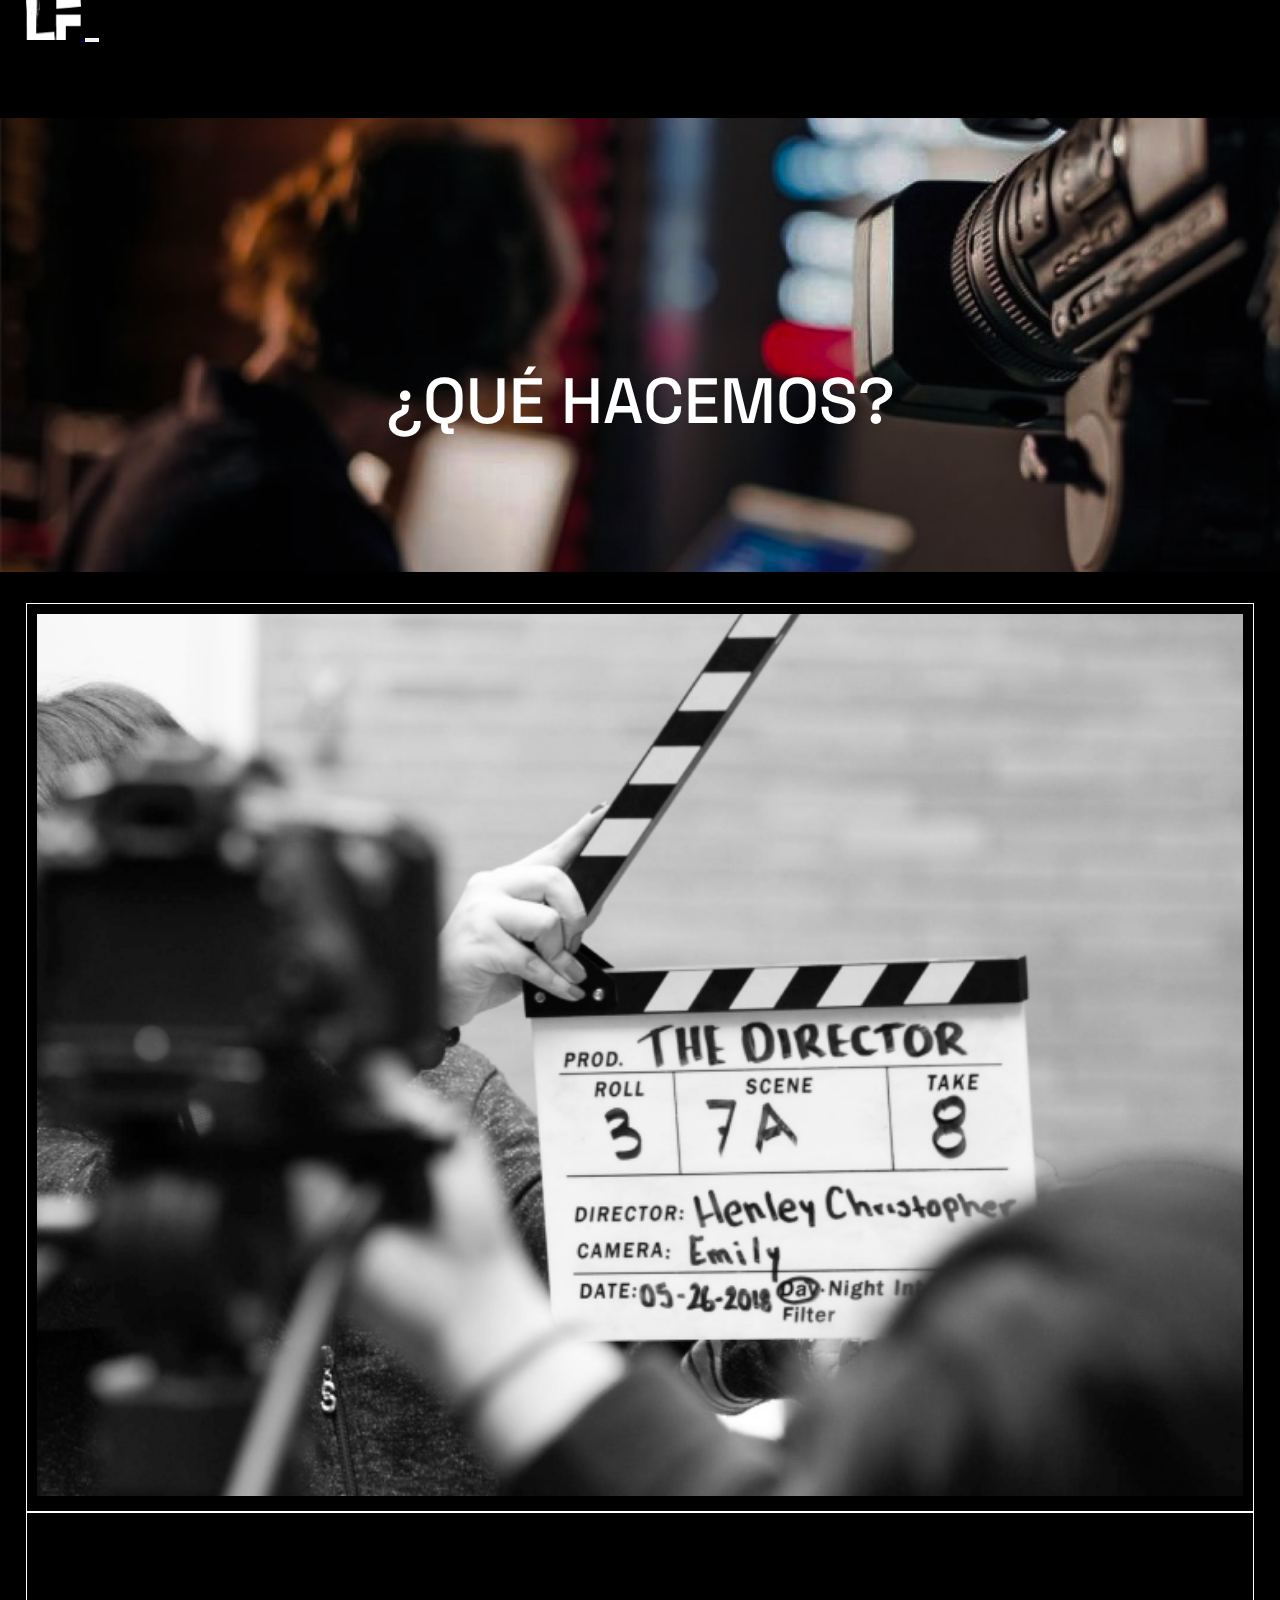
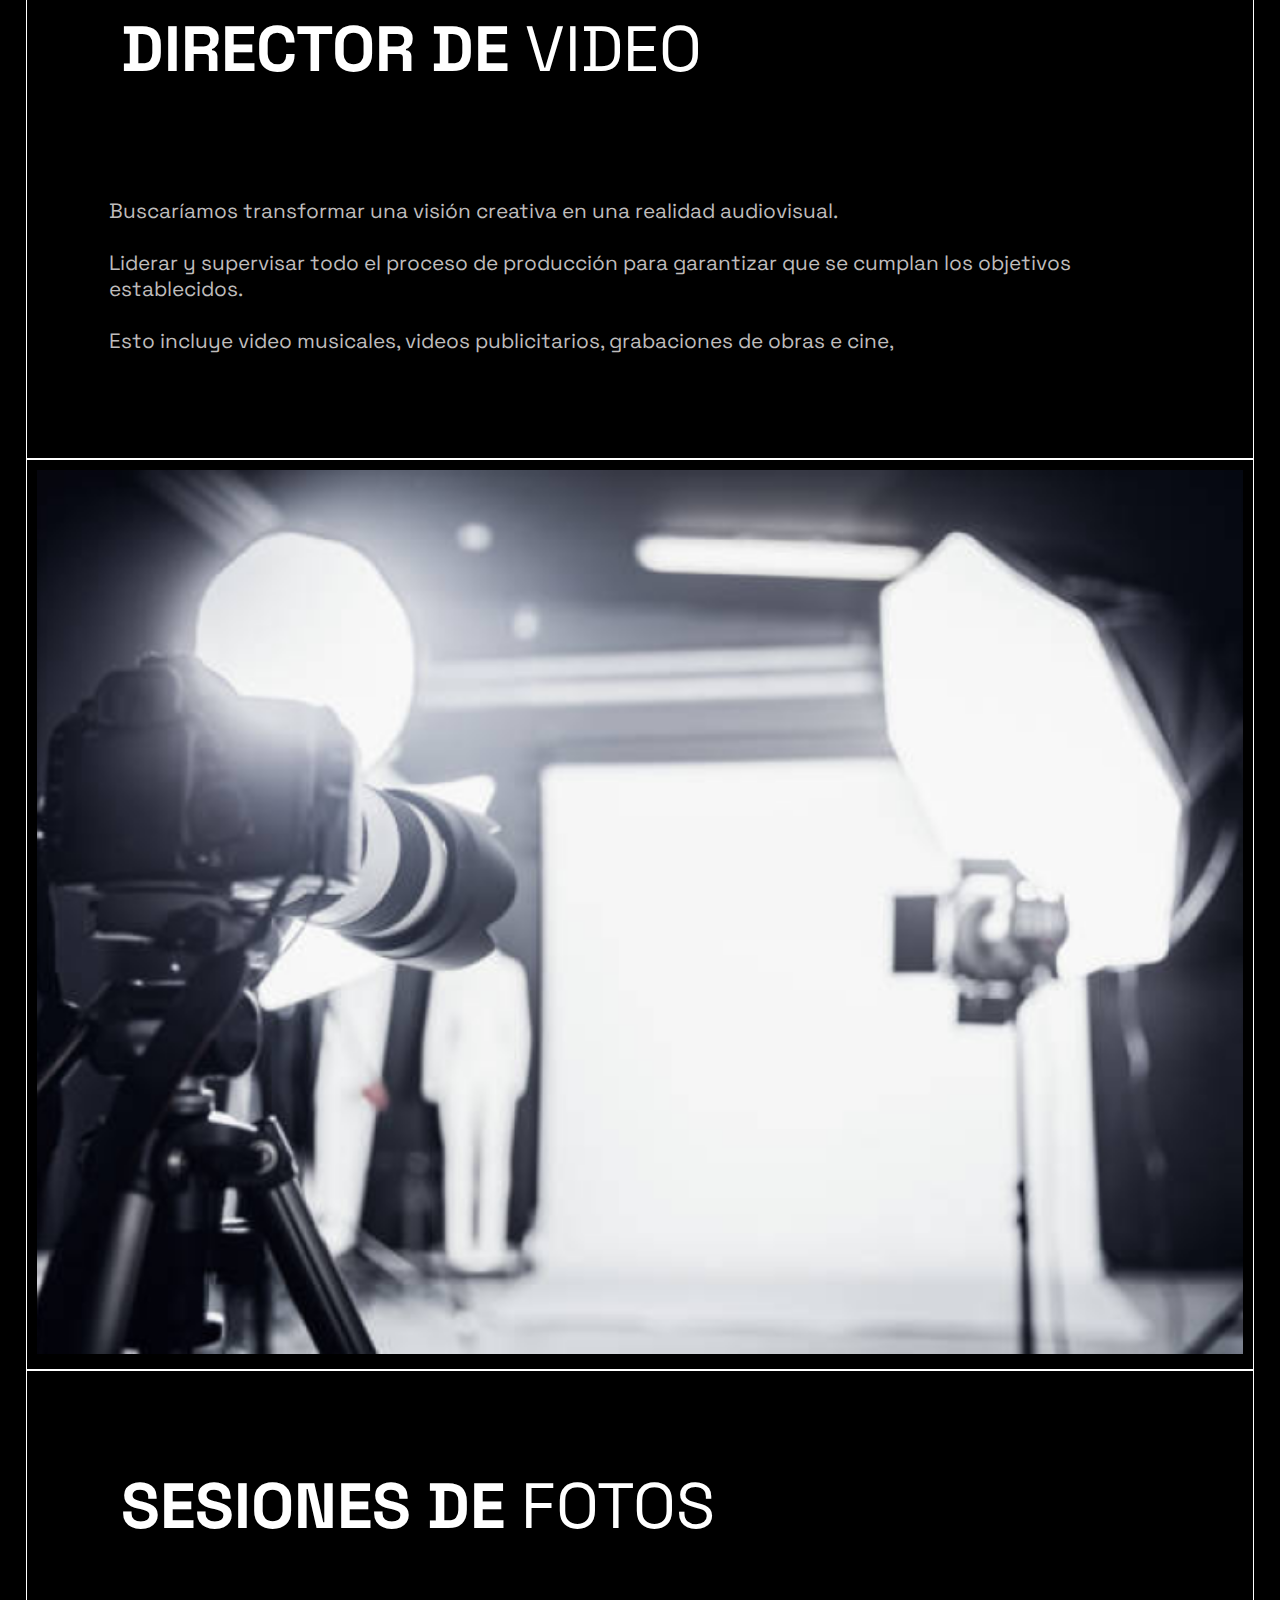
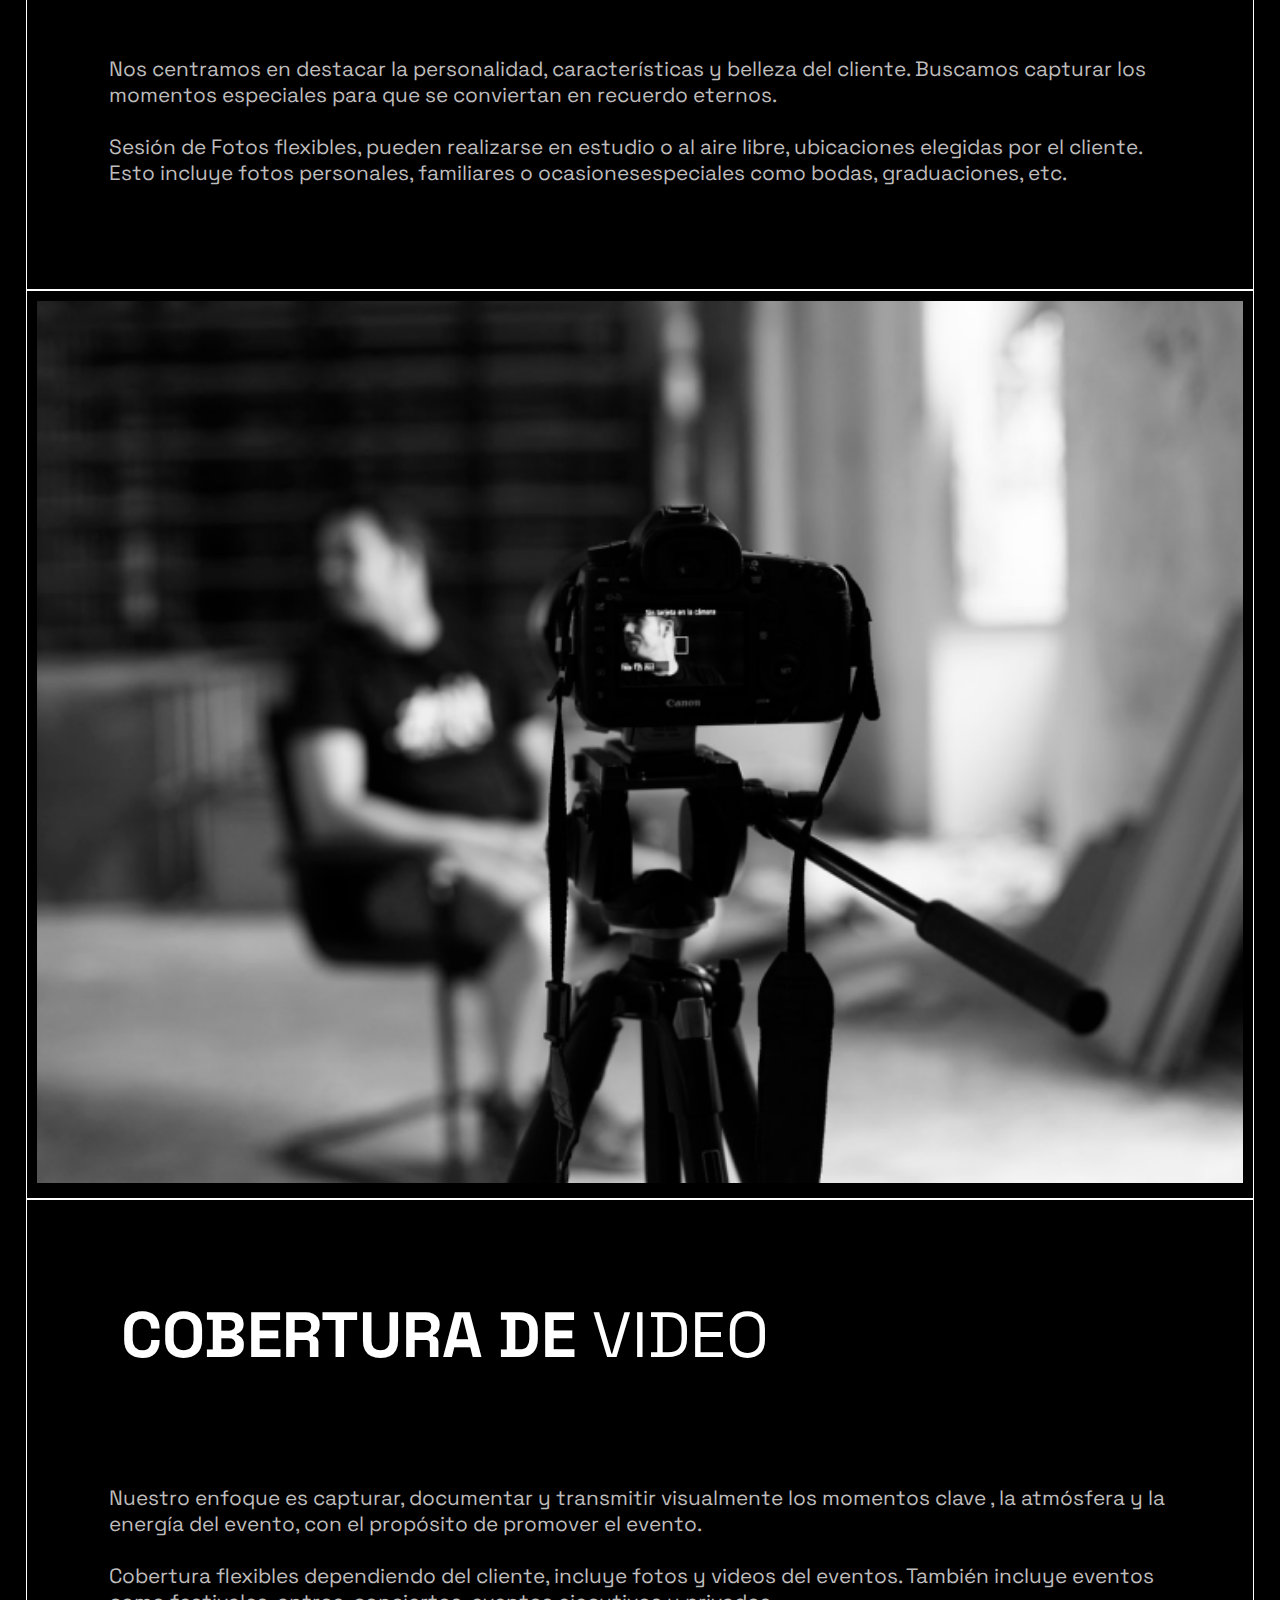
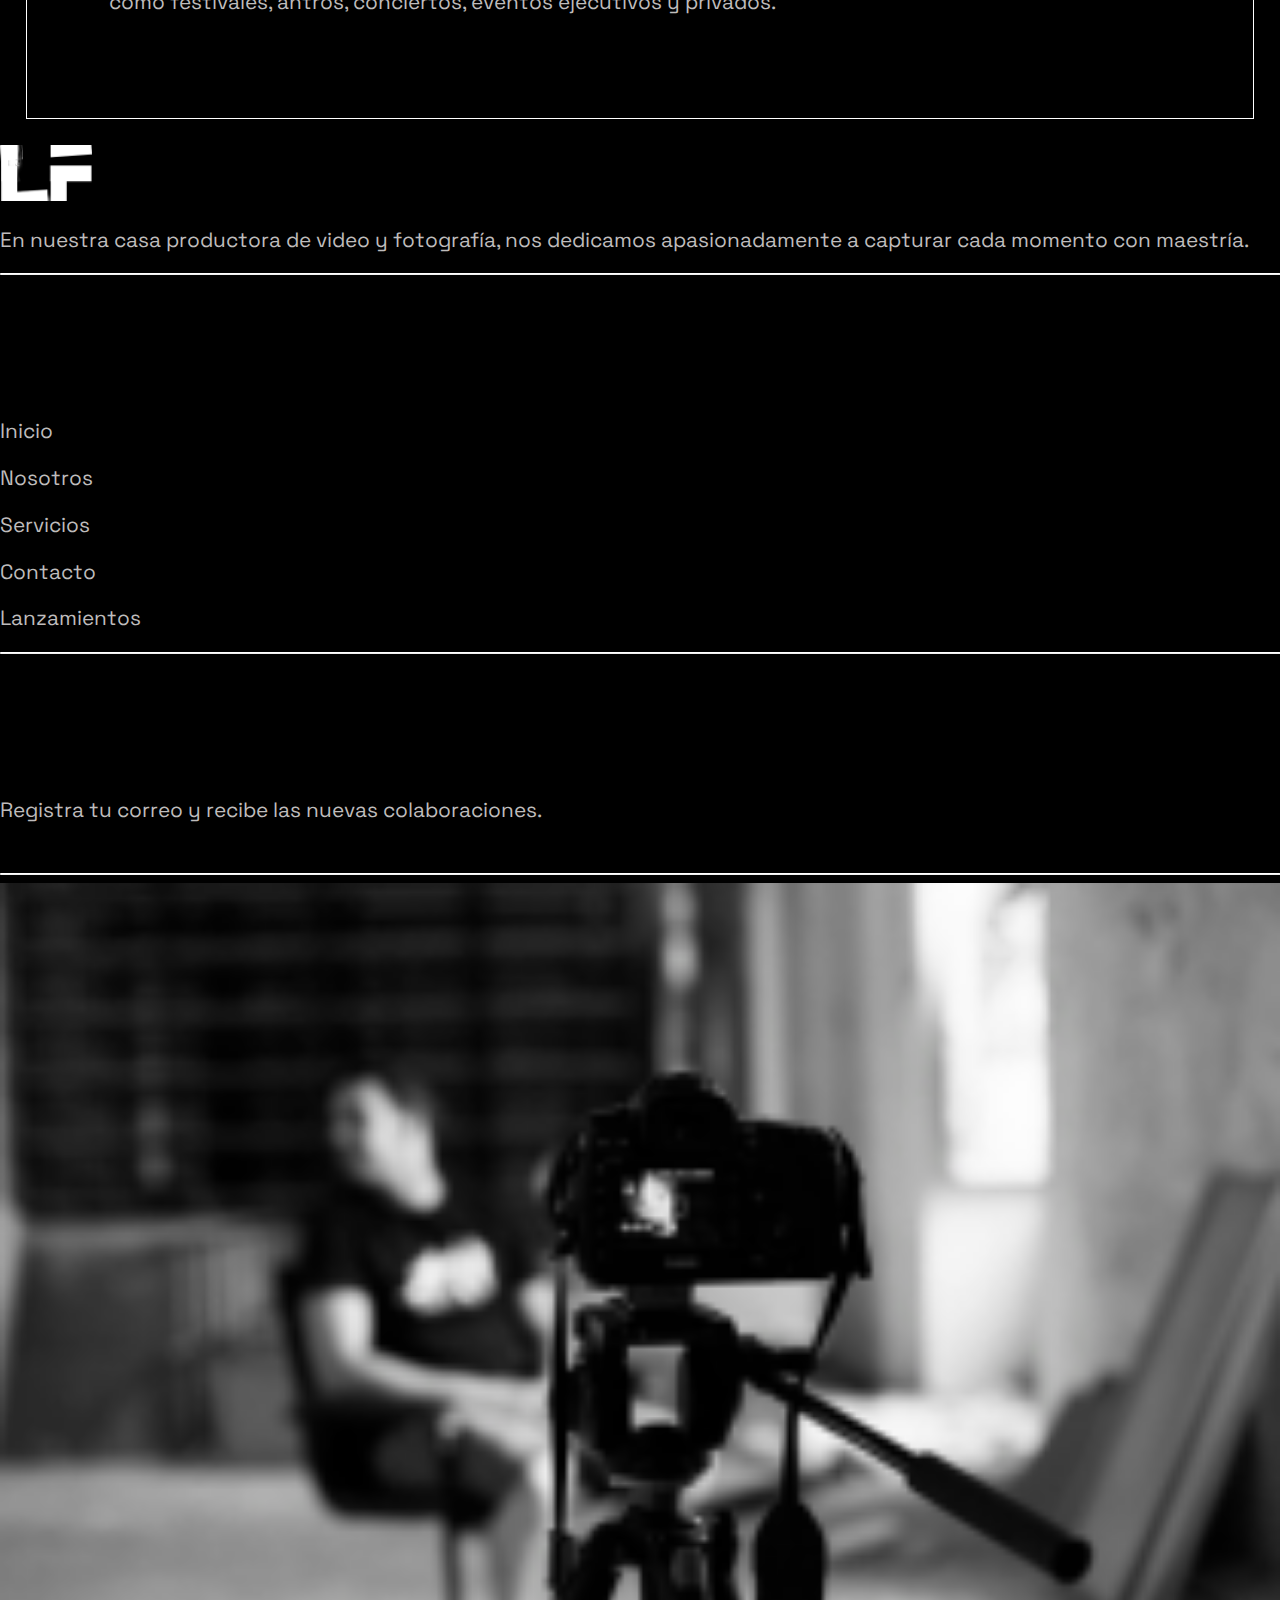
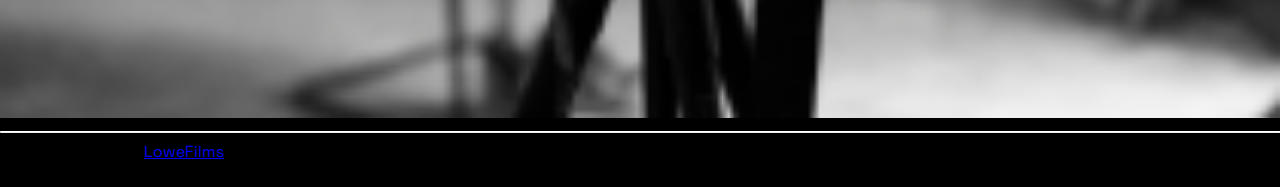
<file: pages/servicios.html>
<!DOCTYPE html>
<html lang="en">
<head>
    <meta charset="UTF-8">
    <meta name="viewport" content="width=device-width, initial-scale=1.0">
    <title>Servicios</title>
    <link rel="stylesheet" href="../css/styles.css">
    <link href="https://cdn.jsdelivr.net/npm/bootstrap@5.3.0/dist/css/bootstrap.min.css" rel="stylesheet" integrity="sha384-9ndCyUaIbzAi2FUVXJi0CjmCapSmO7SnpJef0486qhLnuZ2cdeRhO02iuK6FUUVM" crossorigin="anonymous">
    
</head>
<body>
  <header class="header2">
    <nav class="navbar navbar-expand-md navbar-dark bg-dark">
        <div class="container-fluid">
            <a class="navbar-brand" href="#">
                <img  src="../assets/img/lowefilms1.png" alt="Logo" width="55" height="40" class="d-inline-block align-text-top">
            </a> 
            <button class="navbar-toggler custom-toggler" type="button" data-bs-toggle="collapse" data-bs-target="#navbarNavAltMarkup" aria-controls="navbarNavAltMarkup" aria-expanded="false" aria-label="Toggle navigation">
                <span class="navbar-toggler-icon"></span>
            </button>
              <div class="collapse navbar-collapse" id="navbarNavAltMarkup">
                <div class="navbar-nav white">
                  <a class="nav-link " aria-current="page" href="../index.html">Inicio</a>
                  <a class="nav-link" href="./nosotros.html">Nosotros</a>
                  <a class="nav-link active" href="./servicios.html">Servicios</a>
                  <a class="nav-link" href="./contacto.html">Contacto</a>
                  <a class="nav-link" href="./lanzamientos.html">Lanzamientos</a>
                </div>
              </div>  
        </div>
    </nav>
  </header>
  <main>
        <div class="container-fluid full-image banner">
            <img class="img-fluid" src="../assets/img/banner1.png" alt="">
            <h2>¿QUÉ HACEMOS?</h2>
        </div>
        <div class="container-fluid servicios">
            <div class="row">
              <div class="col-md-6 col-xs-12 collague">
                <div class="image-container">
                  <img src="../assets/img/director1.png" alt="">
                </div>
              </div>
              <div class="col-md-6 col-xs-12 collague">
                    <h2 class="text2">DIRECTOR DE <span class="highlight" >VIDEO</span></h2>
                    <p>Buscaríamos transformar una visión creativa en una realidad audiovisual. 
                    <br><br>Liderar y supervisar todo el proceso de producción para garantizar que se cumplan los objetivos establecidos. 
                    <br><br>Esto incluye video musicales, videos publicitarios, grabaciones de obras e cine,</p>
              </div>
            </div>
            <div class="row">
              <div class="col-md-6 col-xs-12 order-md-2 collague">
                <div class="image-container">
                  <img src="../assets/img/sesion1.png" alt="">
                </div>
              </div>
              <div class="col-md-6 col-xs-12 order-md-1 collague">
                <h2 class="text2">SESIONES DE <span class="highlight" >FOTOS</span></h2>
                <p>Nos centramos en destacar la personalidad, características y belleza del cliente. 
                Buscamos capturar los momentos especiales para que se conviertan en recuerdo eternos.
                <br><br>Sesión de Fotos flexibles, pueden realizarse en estudio o al aire libre, ubicaciones elegidas por el cliente. Esto incluye fotos personales, familiares o ocasionesespeciales como bodas, graduaciones, etc.</p>
              </div>
              
              
            </div>
            <div class="row">
              <div class="col-md-6 col-xs-12 collague">
                <div class="image-container">
                  <img src="../assets/img/video2.png" alt="">
                </div>
              </div>
                
                <div class="col-md-6 col-xs-12 collague">
                    <h2 class="text2">COBERTURA DE <span class="highlight" >VIDEO</span></h2>
                    <p>Nuestro enfoque es capturar, documentar y transmitir visualmente los momentos clave
                    , la atmósfera y la energía del evento, con el propósito de promover el evento.
                    <br><br>Cobertura flexibles dependiendo del cliente, incluye fotos y videos del eventos. 
                    También incluye eventos como festivales, antros, conciertos, eventos ejecutivos y privados.</p>
                </div>
              </div>
        </div>
    </main>
    <!-- Footer -->
    <footer class="text-center text-lg-start text-white footer2" style="background-color: black;"> 
      <!-- Grid container -->
      <div class="container-fluid p-5 pb-0 ">
        <!-- Section: Links -->
        <section class="p-5 pb-0 pt-0">
          <!--Grid row-->
          <div class="row">
            <!-- Grid column -->
            <div class="col-md-6 col-lg-3 col-xl-3 mx-auto mt-3  px-2 ">
              <img class="img1" src="../assets/img/lowefilms1.png" alt="">
              <p class="my-4">
                En nuestra casa productora de video y fotografía, nos dedicamos
                apasionadamente a capturar cada momento con maestría.
              </p>
            </div>
            <!-- Grid column -->

            <hr class="w-100 clearfix d-md-none my-4" />

            <!-- Grid column -->
            <div class="col-md-6 col-lg-3 col-xl-3 mx-auto mt-3 px-5 text-center">
              <h6 class="text-uppercase mb-4 font-weight-bold text-center">PÁGINAS</h6>
              <p>
                <a  href="../index.html">Inicio</a>
              </p>
              <p>
                <a  href="./nosotros.html">Nosotros</a>
              </p>
              <p>
                <a  href="./servicios.html">Servicios</a>
              </p>
              <p>
                <a href="./contacto.html">Contacto</a>
              </p>
              <p>
                <a  href="./lanzamientos.html">Lanzamientos</a>
              </p>
            </div>
            <!-- Grid column -->

            <hr class="w-100 clearfix d-md-none my-4" />

            <!-- Grid column -->
            <div class="col-md-6 col-lg-3 col-xl-3 mx-auto mt-3 px-5">
              <h6 class="text-uppercase mb-4 font-weight-bold text-center">
                Registro
              </h6>
              <p >Registra tu correo y recibe las nuevas colaboraciones.</p>
              <a
                class="btn btn-outline-light btn-floating m-1 text-center"
                class="text-white"
                role="button"
                >Correo</a>
            </div>

            <!-- Grid column -->
            <hr class="w-100 clearfix d-md-none my-4" />

            <!-- Grid column -->
            <div class="col-md-6 col-lg-3 col-xl-3 mx-auto mt-3 px-5">
                <img src="../assets/img/footer2.png" width="100%" alt="">
            </div>
            <!-- Grid column -->
          </div>
          <!--Grid row-->
        </section>
        <!-- Section: Links -->

        <hr class="my-4">

        <!-- Section: Copyright -->
        <section class="p-3 pt-0">
          <div class="row d-flex align-items-center">
            <!-- Grid column -->
            <div class="col-md-7 col-lg-8 text-center text-md-start">
              <!-- Copyright -->
              <div class="p-3">
                © 2023 Copyright:
                <a class="text-white" href="#"
                  >LoweFilms</a
                  >
              </div>
              <!-- Copyright -->
            </div>
            <!-- Grid column -->

            <!-- Grid column -->
            <div class="col-md-5 col-lg-4 ml-lg-0 text-center text-md-end">
              <!-- Facebook -->
              <a
                class="btn btn-outline-light btn-floating m-1"
                class="text-white"
                role="button"
                ><svg xmlns="http://www.w3.org/2000/svg" width="20" height="20" fill="currentColor" class="bi bi-instagram mb-1" viewBox="0 0 16 16">
                    <path d="M8 0C5.829 0 5.556.01 4.703.048 3.85.088 3.269.222 2.76.42a3.917 3.917 0 0 0-1.417.923A3.927 3.927 0 0 0 .42 2.76C.222 3.268.087 3.85.048 4.7.01 5.555 0 5.827 0 8.001c0 2.172.01 2.444.048 3.297.04.852.174 1.433.372 1.942.205.526.478.972.923 1.417.444.445.89.719 1.416.923.51.198 1.09.333 1.942.372C5.555 15.99 5.827 16 8 16s2.444-.01 3.298-.048c.851-.04 1.434-.174 1.943-.372a3.916 3.916 0 0 0 1.416-.923c.445-.445.718-.891.923-1.417.197-.509.332-1.09.372-1.942C15.99 10.445 16 10.173 16 8s-.01-2.445-.048-3.299c-.04-.851-.175-1.433-.372-1.941a3.926 3.926 0 0 0-.923-1.417A3.911 3.911 0 0 0 13.24.42c-.51-.198-1.092-.333-1.943-.372C10.443.01 10.172 0 7.998 0h.003zm-.717 1.442h.718c2.136 0 2.389.007 3.232.046.78.035 1.204.166 1.486.275.373.145.64.319.92.599.28.28.453.546.598.92.11.281.24.705.275 1.485.039.843.047 1.096.047 3.231s-.008 2.389-.047 3.232c-.035.78-.166 1.203-.275 1.485a2.47 2.47 0 0 1-.599.919c-.28.28-.546.453-.92.598-.28.11-.704.24-1.485.276-.843.038-1.096.047-3.232.047s-2.39-.009-3.233-.047c-.78-.036-1.203-.166-1.485-.276a2.478 2.478 0 0 1-.92-.598 2.48 2.48 0 0 1-.6-.92c-.109-.281-.24-.705-.275-1.485-.038-.843-.046-1.096-.046-3.233 0-2.136.008-2.388.046-3.231.036-.78.166-1.204.276-1.486.145-.373.319-.64.599-.92.28-.28.546-.453.92-.598.282-.11.705-.24 1.485-.276.738-.034 1.024-.044 2.515-.045v.002zm4.988 1.328a.96.96 0 1 0 0 1.92.96.96 0 0 0 0-1.92zm-4.27 1.122a4.109 4.109 0 1 0 0 8.217 4.109 4.109 0 0 0 0-8.217zm0 1.441a2.667 2.667 0 1 1 0 5.334 2.667 2.667 0 0 1 0-5.334z"/>
                  </svg></a>

              <!-- Google -->
              <a
                class="btn btn-outline-light btn-floating m-1"
                class="text-white"
                role="button"
                ><svg xmlns="http://www.w3.org/2000/svg" width="20" height="20" fill="currentColor" class="bi bi-google mb-1" viewBox="0 0 16 16">
                    <path d="M15.545 6.558a9.42 9.42 0 0 1 .139 1.626c0 2.434-.87 4.492-2.384 5.885h.002C11.978 15.292 10.158 16 8 16A8 8 0 1 1 8 0a7.689 7.689 0 0 1 5.352 2.082l-2.284 2.284A4.347 4.347 0 0 0 8 3.166c-2.087 0-3.86 1.408-4.492 3.304a4.792 4.792 0 0 0 0 3.063h.003c.635 1.893 2.405 3.301 4.492 3.301 1.078 0 2.004-.276 2.722-.764h-.003a3.702 3.702 0 0 0 1.599-2.431H8v-3.08h7.545z"/>
                  </svg></a>
              <!-- Instagram -->
              <a
                class="btn btn-outline-light btn-floating m-1"
                class="text-white text-center"
                role="button" width="20" height="20"
                ><svg xmlns="http://www.w3.org/2000/svg" width="20" height="20" fill="currentColor" class="bi bi-facebook mb-1" viewBox="0 0 16 16">
                    <path d="M16 8.049c0-4.446-3.582-8.05-8-8.05C3.58 0-.002 3.603-.002 8.05c0 4.017 2.926 7.347 6.75 7.951v-5.625h-2.03V8.05H6.75V6.275c0-2.017 1.195-3.131 3.022-3.131.876 0 1.791.157 1.791.157v1.98h-1.009c-.993 0-1.303.621-1.303 1.258v1.51h2.218l-.354 2.326H9.25V16c3.824-.604 6.75-3.934 6.75-7.951z"/>
                  </svg></a>
            </div>
            <!-- Grid column -->
          </div> 
        </section>
        <!-- Section: Copyright -->
      </div>
      <!-- Grid container -->
    </footer>
    <!-- Footer -->
      <script src="https://cdn.jsdelivr.net/npm/bootstrap@5.3.0/dist/js/bootstrap.bundle.min.js" integrity="sha384-geWF76RCwLtnZ8qwWowPQNguL3RmwHVBC9FhGdlKrxdiJJigb/j/68SIy3Te4Bkz" crossorigin="anonymous"></script>

</body>
</html>
</file>
<file: css/styles.css>
@charset "UTF-8";
/* LAS PARTITIONS LAS DIVIDÍ POR PAGES, PARA TENER UN
SCSS PARA CADA UNA Y TENERLO BIEN ORGANIZADO
(ESTE COMENTARIO ES SÓLO PARA ARCHIVOS SCSS, SI ESTÁS EN CSS
NO ES DE IMPORTANCIA)
*/
/*VARIABLES*/
@import url("https://fonts.googleapis.com/css2?family=Space+Grotesk:wght@300;400;500;600;700&display=swap");
@import url("https://fonts.googleapis.com/css2?family=Mansalva&display=swap");
:root {
  --bs-body-font-family: "Space Grotesk", sans-serif !important;
  --bs-dark-rgb: $colorfondo !important;
}

/* COMIENZA GLOBALES: AFECTAN A TODAS LAS PAGES*/
body {
  margin: 0;
  padding: 0;
  overflow-x: hidden;
  font-family: "Space Grotesk", sans-serif;
  background-color: rgb(0, 0, 0);
}
body header {
  position: absolute;
  width: 100%;
  top: 0;
  z-index: 11;
}
body header .container-fluid .navbar-brand {
  margin-left: 2%;
}
body header .container-fluid .navbar-brand .whitelogo {
  margin: 20px;
}
body header .container-fluid .navbar-toggler-icon {
  background-image: url("data:image/svg+xml;charset=utf8,%3Csvg viewBox='0 0 32 32' xmlns='http://www.w3.org/2000/svg'%3E%3Cpath stroke='rgba(255, 255, 255, 0.67)' stroke-width='2' stroke-linecap='round' stroke-miterlimit='10' d='M4 8h24M4 16h24M4 24h24'/%3E%3C/svg%3E") !important;
}
body header .container-fluid .navbar-collapse {
  width: 100%;
  padding: 2%;
}
body header .container-fluid .navbar-collapse .navbar-nav {
  font-size: 17px;
  font-weight: 500;
  text-decoration: none;
  margin-right: auto;
}
body header .container-fluid .navbar-collapse .navbar-nav .nav-link {
  margin-right: 25px;
}
body .highlight {
  font-weight: 400;
}

/* TIPOGRAFÍA */
h2, .h2 {
  color: white !important;
  font-weight: 700;
  text-transform: uppercase;
  font-family: "Space Grotesk", sans-serif !important;
}

h1, .h1 {
  font-size: 3rem !important;
}

h2, .h2 {
  font-size: 1.5rem !important;
}

h6, .h6 {
  font-size: 1rem !important;
}

p, .p {
  font-size: 0.8rem !important;
  color: rgb(191, 188, 188);
}

p a {
  text-decoration: none !important;
  color: rgb(191, 188, 188);
}

@media (min-width: 0px) {
  .navbar.navbar-expand-md.white {
    background-color: rgb(0, 0, 0) !important;
  }
  .nav-link {
    color: white !important;
  }
  .navbar-toggler {
    border: 1px solid rgba(255, 255, 255, 0.67) !important;
  }
  .whitelogo {
    content: url("../assets/img/lowefilms1.png") !important;
  }
}
@media (min-width: 768px) {
  .navbar-nav .nav-link.active {
    color: var(--bs-navbar-active-color) !important;
  }
  .navbar.navbar-expand-md.white {
    background-color: transparent !important;
  }
  .nav-link {
    color: var(--bs-nav-link-color) !important;
  }
  .navbar-toggler-icon {
    background-image: var(--bs-navbar-toggler-icon-bg) !important;
  }
  .navbar-collapse {
    background: transparent !important;
  }
  h2, .h2 {
    font-size: 2rem !important;
  }
  h1, .h1 {
    font-size: 5rem !important;
  }
  h6, .h6 {
    font-size: 1rem !important;
  }
  p, .p {
    font-size: 0.9rem !important;
  }
  .whitelogo {
    content: url("../assets/img/logo.png") !important;
    width: 70px !important;
  }
}
@media (min-width: 992px) {
  h2, .h2 {
    font-size: 3rem !important;
  }
  h1, .h1 {
    font-size: 7rem !important;
  }
  h6, .h6 {
    font-size: 1.5rem !important;
  }
  p, .p {
    font-size: 1rem !important;
  }
}
@media (min-width: 1200px) {
  h2, .h2 {
    font-size: 4rem !important;
  }
  h1, .h1 {
    font-size: 12rem !important;
  }
  h6, .h6 {
    font-size: 1.5rem !important;
  }
  p, .p {
    font-size: 1.3rem !important;
  }
}
.centrado {
  display: flex;
  justify-content: center;
}

hr {
  opacity: 1 !important;
  border-top: #fff 1px solid !important;
}

.text2 {
  font-weight: 700;
  margin: 3%;
  padding-left: 2%;
}

/* TERMINA GLOBALES */
/* COMIENZA INDEX */
.container-fluid.section2 {
  position: relative;
  min-height: 100vh;
  width: 100%;
  overflow: hidden;
  height: 100vh;
  --bs-gutter-x:0;
  z-index: -1;
  background-color: rgb(0, 0, 0);
}
.container-fluid.section2 video {
  min-width: 100%;
  min-height: 100%;
  position: absolute;
  overflow: hidden;
  top: 50%;
  left: 50%;
  transform: translate(-50%, -50%);
}
.container-fluid.section2 #video-text {
  position: absolute;
  top: 50%;
  left: 50%;
  transform: translate(-50%, -50%);
  text-align: center;
  font-family: "Mansalva", cursive;
}
.container-fluid.section3 {
  background-color: rgb(0, 0, 0);
  padding: 20px;
}
.container-fluid.section3 .col-md-4.col-xs-12 {
  border: 1px solid white;
  padding: 10px;
}
.container-fluid.section3 .col-md-4.col-xs-12 .media-container {
  position: relative;
  overflow: hidden;
  padding-bottom: 56.25%; /* Proporción de aspecto 16:9 */
}
.container-fluid.section3 .col-md-4.col-xs-12 .media-container video, .container-fluid.section3 .col-md-4.col-xs-12 .media-container img {
  position: absolute;
  top: 0;
  left: 0;
  width: 100%;
  height: 100%;
  -o-object-fit: cover;
     object-fit: cover;
}

/* SE TERMINA INDEX */
/* COMIENZA NOSOTROS */
.header2 {
  position: relative;
}
.header2 .navbar.bg-dark {
  background-color: rgb(0, 0, 0) !important;
}

.pagina2 {
  border-bottom: 1px solid #fff;
  border-top: 1px solid #fff;
  position: relative;
  z-index: 1;
  padding-top: 2% !important;
  padding-bottom: 2%;
  background-color: rgb(0, 0, 0);
}
.pagina2 .container-fluid .container h2, .pagina2 .container-fluid .container p {
  text-align: center;
}
.pagina2 .container-fluid .container-fluid.divisor {
  border-bottom: 1px solid #fff;
  border-top: 1px solid #fff;
  margin-top: 5% !important;
  margin-bottom: 5% !important;
}
.pagina2 .container-fluid .container-fluid.divisor .marquee-container {
  display: flex;
  align-items: center;
  justify-content: center;
}
.pagina2 .container-fluid .container-fluid.divisor .marquee-container .h3, .pagina2 .container-fluid .container-fluid.divisor .marquee-container h3 {
  font-size: 60px !important;
  color: #fff !important;
  margin: 5px !important;
}
.pagina2 .container-fluid .container-fluid.divisor .marquee-container .imgdiv {
  margin-left: 10px;
  margin-right: 10px;
  width: 70px;
  height: 70px;
}
.pagina2 .firma {
  text-align: center;
  font-family: "Mansalva", cursive;
  font-size: 160px;
  color: #ffffff;
  border: none;
}

.footer2 {
  position: relative;
  z-index: 2;
}

/* TERMINA NOSOTROS */
/* COMIENZA SERVICIOS */
.container-fluid.banner {
  position: relative;
  z-index: 1;
  --bs-gutter-x:none !important;
}
.container-fluid.banner h2 {
  position: absolute;
  top: 50%;
  left: 50%;
  transform: translate(-50%, -50%);
  color: #ffffff;
  font-family: "Space Grotesk", sans-serif;
  font-weight: 500;
}
.container-fluid.servicios {
  background-color: rgb(0, 0, 0);
  padding-top: 2%;
  padding-bottom: 2%;
  padding: 2%;
}
.container-fluid.servicios .col-md-6.col-xs-12.collague {
  border: 1px solid white;
  padding: 10px;
}
.container-fluid.servicios .col-md-6.col-xs-12.collague .image-container {
  position: relative;
  overflow: hidden;
}
.container-fluid.servicios .col-md-6.col-xs-12.collague .image-container img {
  top: 0;
  left: 0;
  width: 100%;
  height: 100%;
  -o-object-fit: cover;
     object-fit: cover;
}
.container-fluid.servicios .col-md-6.col-xs-12.collague h2 {
  padding: 4%;
  padding-bottom: 0;
}
.container-fluid.servicios .col-md-6.col-xs-12.collague p {
  padding: 6%;
}

/* TERMINA SERVICIOS */
/* COMIENZA CONTACTO */
.container-fluid.contactar {
  background-color: black;
  padding: 3%;
}
.container-fluid.contactar .row.row-container {
  display: flex;
  justify-content: center;
  align-items: center;
}
.container-fluid.contactar .row.row-container .col-md-6.col-xs-12.contacto p {
  margin: 3%;
  padding: 6%;
  margin-top: 0;
}
.container-fluid.contactar .row.row-container .col-md-6.col-xs-12.contacto .container-fluid.form {
  padding: 6%;
  width: 100%;
}
.container-fluid.contactar .row.row-container .col-md-6.col-xs-12.contacto .container-fluid.form .items-forms {
  padding: 3.8%;
}
.container-fluid.contactar .row.row-container .col-md-6.col-xs-12.contacto .container-fluid.form .items-forms .form-control {
  border: none !important;
  border-bottom: 1px solid #ffffff !important;
  padding-left: 0;
  padding: 3%;
  margin: 2%;
  border-radius: 0px !important;
  color: white !important;
  background-color: transparent !important;
}
.container-fluid.contactar .row.row-container .col-md-6.col-xs-12.contacto .container-fluid.form .items-forms .form-control:active, .container-fluid.contactar .row.row-container .col-md-6.col-xs-12.contacto .container-fluid.form .items-forms .form-control:focus {
  outline: none;
  box-shadow: none;
  border-color: #ffffff;
}
.container-fluid.contactar .row.row-container .col-md-6.col-xs-12.contacto .container-fluid.form .items-forms input::-moz-placeholder, .container-fluid.contactar .row.row-container .col-md-6.col-xs-12.contacto .container-fluid.form .items-forms textarea::-moz-placeholder {
  color: rgb(255, 255, 255) !important;
  text-overflow: ellipsis !important;
  white-space: nowrap !important;
}
.container-fluid.contactar .row.row-container .col-md-6.col-xs-12.contacto .container-fluid.form .items-forms input::placeholder, .container-fluid.contactar .row.row-container .col-md-6.col-xs-12.contacto .container-fluid.form .items-forms textarea::placeholder {
  color: rgb(255, 255, 255) !important;
  text-overflow: ellipsis !important;
  white-space: nowrap !important;
}

/* TERMINA CONTACTO */
/* COMIENZA LANZAMIENTOS */
.container-fluid.lanzamientos {
  background-color: rgb(0, 0, 0);
  padding: 3%;
  border-bottom: 1px solid #fff;
  border-top: 1px solid #fff;
}
.container-fluid.lanzamientos .video {
  display: flex;
  justify-content: center;
  margin-top: 5%;
}

.full-image {
  width: 100%;
  -o-object-fit: cover;
     object-fit: cover;
}

/* TERMINA LANZAMIENTOS *//*# sourceMappingURL=styles.css.map */
</file>
